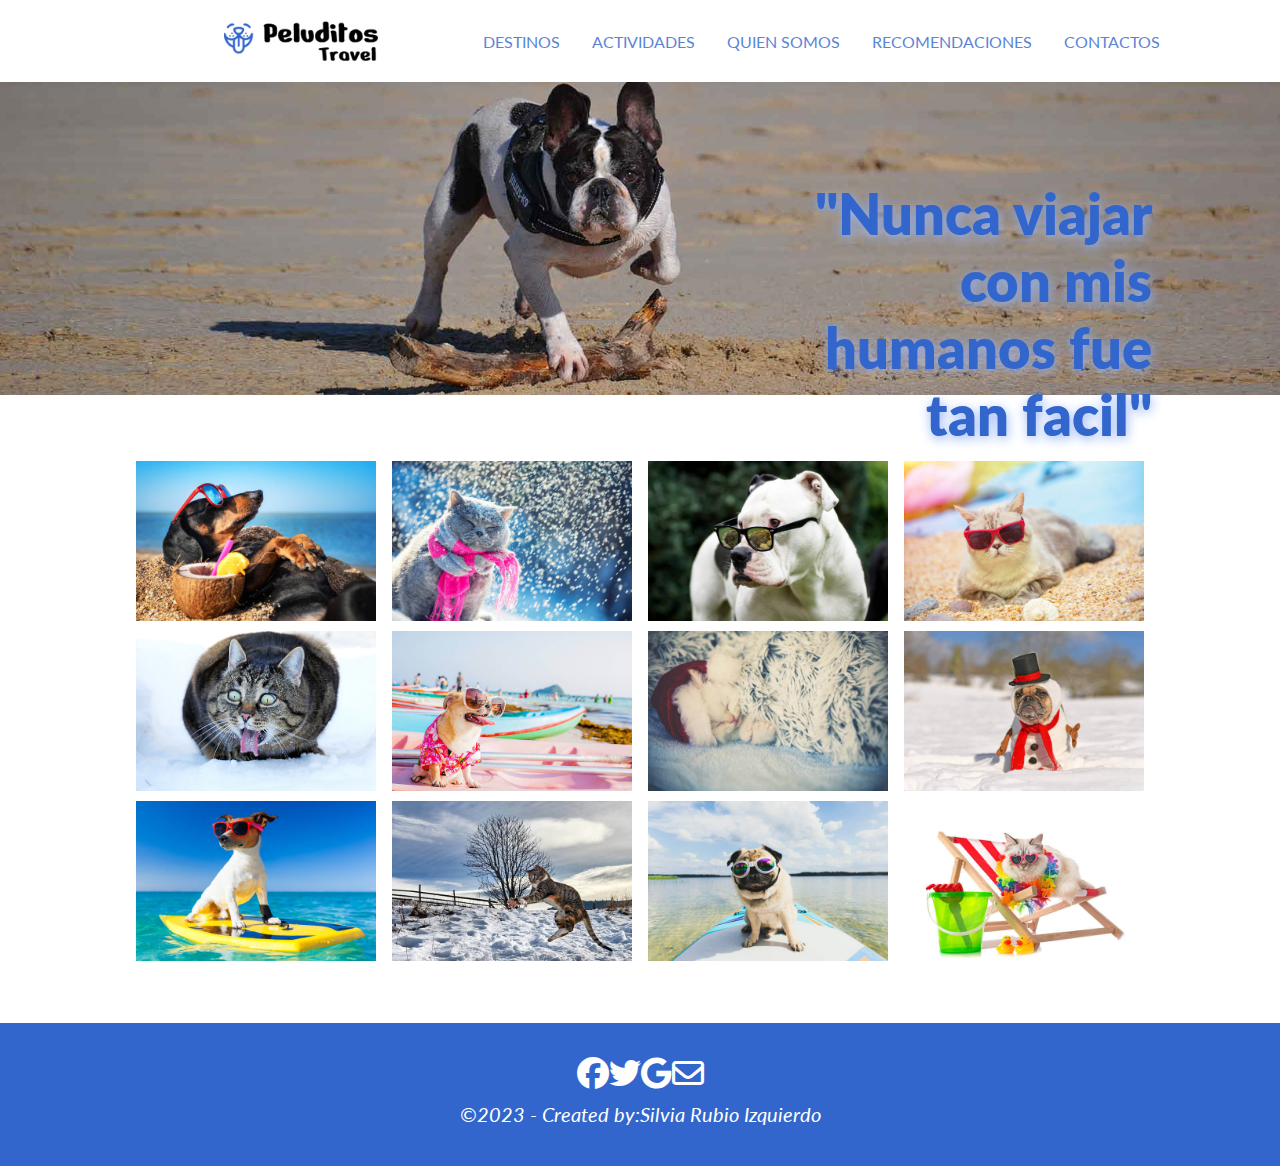
<file: trabajo/index.html>
<!DOCTYPE html>
<html lang="en">
  <head>
    <meta charset="UTF-8" />
    <meta http-equiv="X-UA-Compatible" content="IE=edge" />
    <meta name="viewport" content="width=device-width, initial-scale=1.0" />
    <link rel="stylesheet" href="css/style.css" />
    <title>Peluditos travel</title>
    <link rel="preconnect" href="https://fonts.googleapis.com" />
    <link rel="preconnect" href="https://fonts.gstatic.com" crossorigin />
    <link
      href="https://fonts.googleapis.com/css2?family=Lato&display=swap"
      rel="stylesheet"
    />
  </head>
  <body>
    <!--Inicio del Header-->
    <!--El Header esta creado atraves de una lista con un menu que deriva a cada pagina enlazada,
       tambien esta adaptado a responsive, con un input, un label y un div button,
       despues meto el logo de la pagina con una etiqueta de img -->
    <section class="header__nav">
      <div>
        <a href="index.html">
          <img
            class="logo__img"
            src="assets/Logo/logo-peluditos.png "
            alt="logo"
        /></a>
      </div>
      <input id="menu__toggle" type="checkbox" />
      <label class="menu__button__container" for="menu__toggle">
        <div class="menu__button"></div>
      </label>
      <ul class="menu menu__nav">
        <li class="menu__li"><a href="destinos.html">Destinos</a></li>
        <li class="menu__li"><a href="actividades.html">Actividades</a></li>
        <li class="menu__li"><a href="quiensomos.html">Quien somos</a></li>
        <li class="menu__li">
          <a href="recomendaciones.html">Recomendaciones</a>
        </li>
        <li class="menu__li"><a href="contactos.html">Contactos</a></li>
      </ul>
    </section>
    <!--final del header-->


    <!--Inicio del main-->
    <!--En el main creo el contenido de la pagina principal con el primer div enlazo una foto principal metida en una etiqueta img,
       con un titulo creado en un h1 y finalizo con otro div contenedor de varias fotografias referidas al contenido de la tematica
        de la pagina, cada imagen deriva a la pagina de destinos con un a href-->
    <main>
      <div class="banner__home">
        <h1 class="title__banner home">
          "Nunca viajar con mis humanos fue tan facil"
        </h1>
        <img
          class="banner__img"
          src="assets/Img home/banner-home.jpg"
          alt="banner"
        />
      </div>
      <div class="main__container">
        <div class="row">
          <div class="column">
            <a href="destinos.html">
              <img class="column__img" src="assets/Img home/galeria1.2.jpg" title="playa" alt="playa" />
              <img class="column__img" src="assets/Img home/galeria2.4.jpg" title="alaska" alt="nieve" />
              <img class="column__img" src="assets/Img home/galeria1.3.jpg" title="playa" alt="playa"
            /></a>
          </div>
          <div class="column">
            <a href="destinos.html">
              <img  class="column__img" src="assets/Img home/galeria2.6.jpg" title="alaska" alt="nieve" />
              <img class="column__img" src="assets/Img home/galeria1.4.jpg" title="playa" alt="playa" />
              <img class="column__img" src="assets/Img home/galeria2.7.jpg" title="alaska" alt="nieve"
            /></a>
          </div>
          <div class="column">
            <a href="destinos.html">
              <img class="column__img" src="assets/Img home/galeria1.8.jpg"title="playa" alt="playa" />
              <img  class="column__img" src="assets/Img home/galeria2.8.jpg" title="alaska" alt="nieve" />
              <img class="column__img"  src="assets/Img home/galeria1.9.jpg" title="playa" alt="playa"
            /></a>
          </div>
          <div class="column">
            <a href="destinos.html">
              <img class="column__img" src="assets/Img home/galeria2.2.jpg" title="playa" alt="playa" />
              <img  class="column__img" src="assets/Img home/galeria1.6.jpg"title="alaska" alt="nieve" />
              <img class="column__img" src="assets/Img home/galeria2.1.jpg" title="playa" alt="playa"
            /></a>
          </div>
        </div>
      </div>
    </main>
    <!--Final del main-->


    <!--Inicio del footer-->
    <!-- Es la finalizacion de la pagina donde meto varias redes sociales que enlazo de una pagina con un a href,que no derivan a ningun sitio
     pero si cambia el estilo  y meto un id con un pequeño parrafo de que la pagina a sido creada por mi-->
    <footer>
      <div class="footer__wrapper">
        <link rel="stylesheet" href="https://cdnjs.cloudflare.com/ajax/libs/font-awesome/6.4.0/css/all.min.css"/>
        <div class="container__footer">
          <a href="#0" ><i id="social-fb" class="fa-brands fa-facebook fa-2xl"></i ></a>
          <a href="#0" ><i id="social-tw" class="fa-brands fa-twitter fa-2xl"></i ></a>
          <a href="#0" ><i id="social-gp" class="fa-brands fa-google fa-2xl"></i ></a>
          <a href="mailto:#" ><i id="social-em" class="fa-sharp fa-regular fa-envelope fa-2xl" ></i></a>
        </div>
        <p id="footer__copy">&copy;2023 - Created by:Silvia Rubio Izquierdo</p>
      </div>
    </footer>
    <!--final del footer-->
  </body>
</html>
</file>
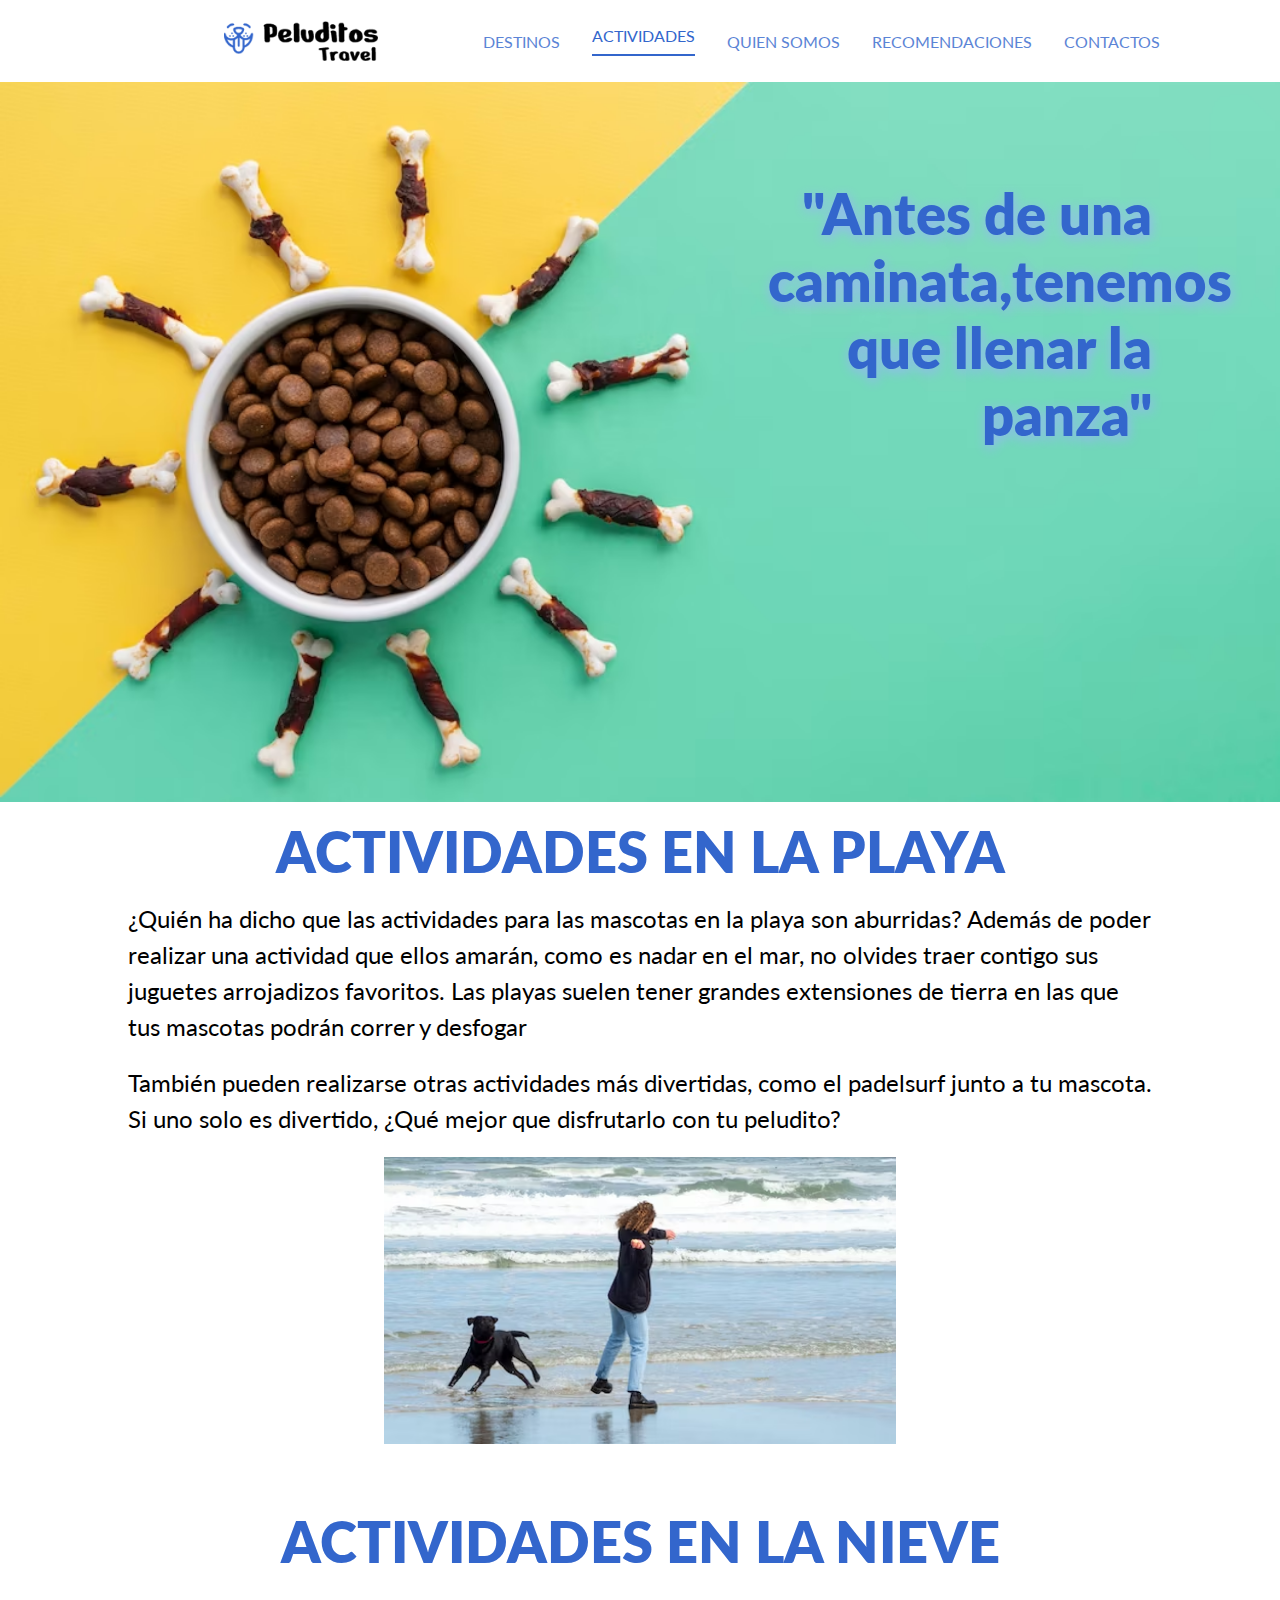
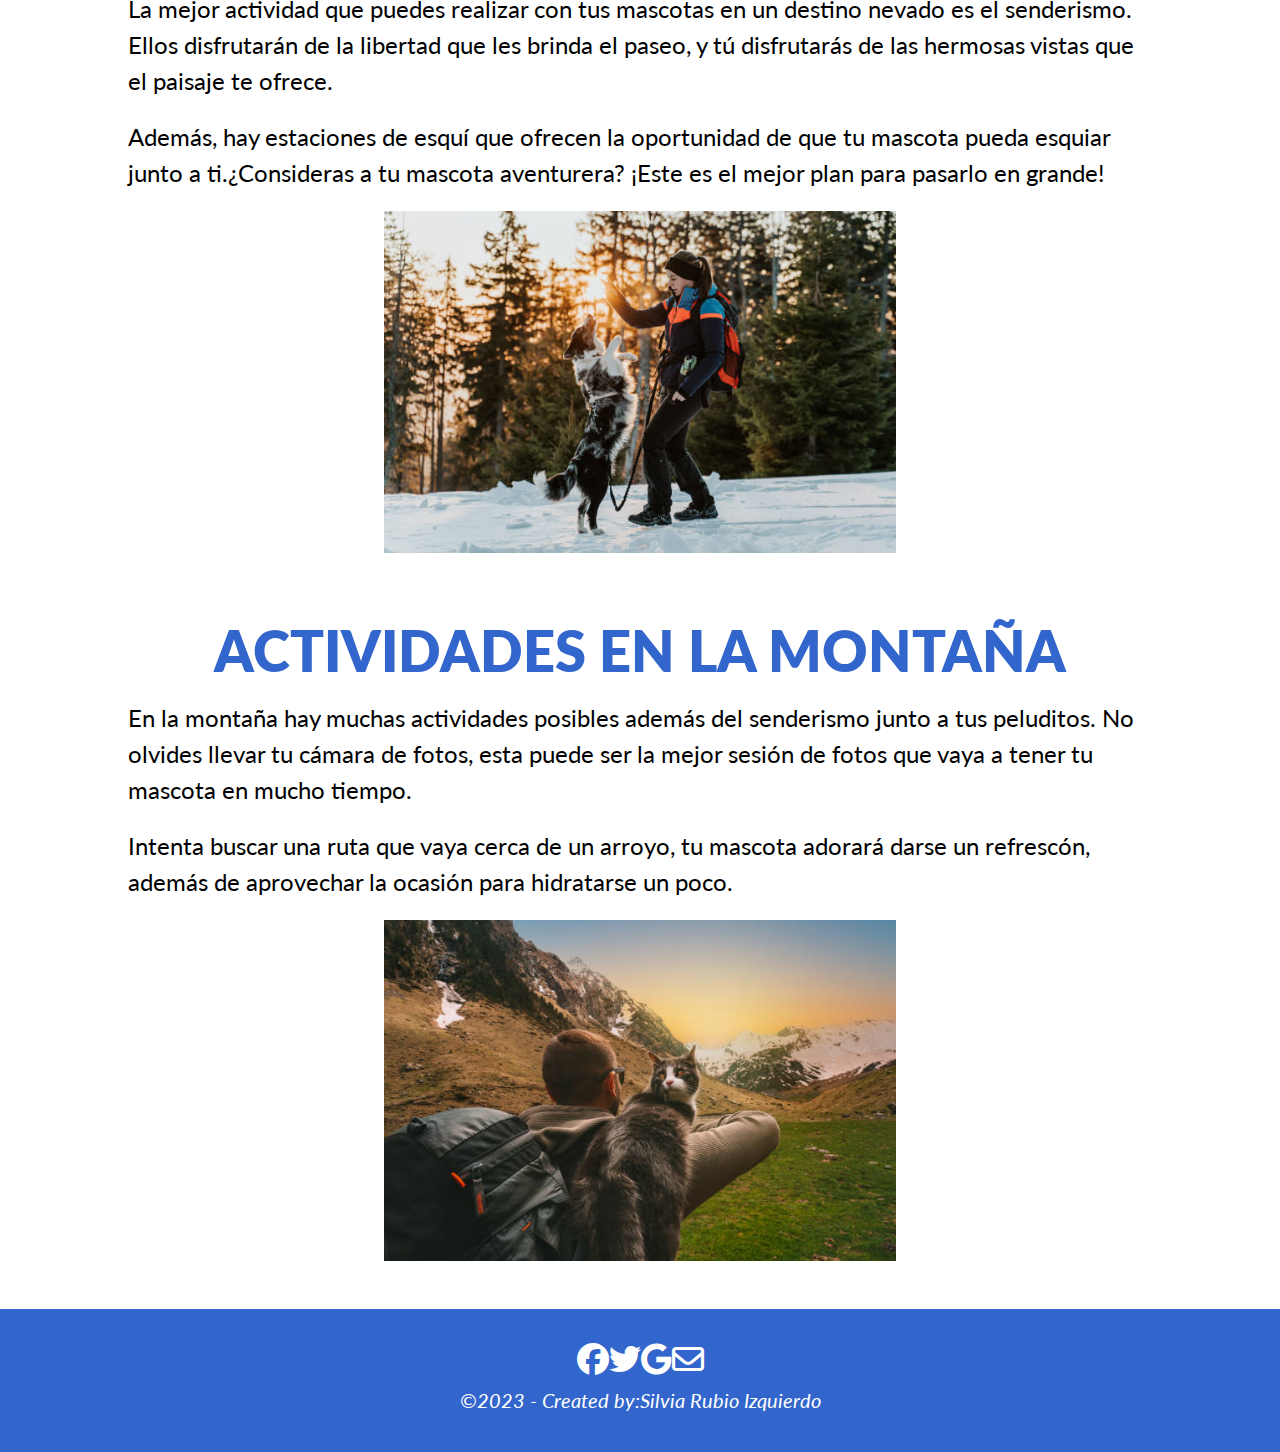
<file: trabajo/actividades.html>
<!DOCTYPE html>
<html lang="en">
  <head>
    <meta charset="UTF-8" />
    <meta http-equiv="X-UA-Compatible" content="IE=edge" />
    <meta name="viewport" content="width=device-width, initial-scale=1.0" />
    <link rel="stylesheet" href="css/style.css" />
    <title>Peluditos travel</title>
    <link rel="preconnect" href="https://fonts.googleapis.com" />
    <link rel="preconnect" href="https://fonts.gstatic.com" crossorigin />
    <link
      href="https://fonts.googleapis.com/css2?family=Lato&display=swap"
      rel="stylesheet"
    />
  </head>
  <body>

    <!--Inicio del Header-->
    <!--El Header esta creado atraves de una lista con un menu que deriva a cada pagina enlazada,
       tambien esta adaptado a responsive, con un input, un label y un div button,
       despues meto el logo de la pagina con una etiqueta de img -->
       <section class="header__nav">
        <div>
          <a href="index.html">
          <img class="logo__img" src="assets/Logo/logo-peluditos.png " alt="logo"/></a>
        </div>
        <input id="menu__toggle" type="checkbox" />
        <label class='menu__button__container' for="menu__toggle">
        <div class='menu__button'></div>
      </label>
        <ul class="menu menu__nav">
          <li class="menu__li"><a href="destinos.html">Destinos</a></li>
          <li class="menu__li active"><a href="actividades.html">Actividades</a></li>
          <li class="menu__li"><a href="quiensomos.html">Quien somos</a></li>
          <li class="menu__li"><a href="recomendaciones.html">Recomendaciones</a></li>
          <li class="menu__li"><a href="contactos.html">Contactos</a></li>
        </ul>
      </section>
    <!--final del header-->


    <!--Inicio del Main-->
    <!--el main esta formado por una img principal, que lleva un titulo metido en un h1 ,
    tres div container que a su vez tiene varios titulos en clase h2 que diferencian cada actividad,
    varios contenedores p con explicaciones de las mismas y una foto por cada contenedor como ejemplo 
    de las mismas-->
    <main>
      <div class="banner__actividades">
        <h1 class="title__banner actividades">"Antes de una caminata,tenemos que llenar la panza"</h1>
        <img src="assets/Img Actividades/act.avif" alt="familia">
      </div>
      <div class="main__container__actividades">
        <h2 class="container__h2">Actividades en la playa</h2>
        <p class="container__content">¿Quién ha dicho que las actividades para las mascotas en la playa son aburridas?
         Además de poder realizar una actividad que ellos amarán, como es nadar en el mar,
           no olvides traer contigo sus juguetes arrojadizos favoritos. Las playas suelen tener grandes extensiones de tierra
           en las que tus mascotas podrán correr y desfogar</p>
        <p class="container__content">También pueden realizarse otras actividades más divertidas, como el padelsurf junto a tu mascota.
           Si uno solo es divertido, ¿Qué mejor que disfrutarlo con tu peludito?</p>
        <img class="container__img" src="assets/Img Actividades/paya2.avif" alt="1.4">
      </div>
      <div class="main__container__actividades">
        <h2 class="container__h2">Actividades en la nieve</h2>
        <p class="container__content">La mejor actividad que puedes realizar con tus mascotas en un destino
          nevado es el senderismo. Ellos disfrutarán de la libertad que les brinda el paseo,
          y tú disfrutarás de las hermosas vistas que el paisaje te ofrece.</p>
        <p class="container__content">Además, hay estaciones de esquí que ofrecen la oportunidad de que tu 
          mascota pueda esquiar junto a ti.¿Consideras a tu mascota aventurera? ¡Este es el mejor plan para pasarlo en grande!</p> 
       </p>
        <img class="container__img" src="assets/Img Actividades/nieve2.jpg" alt="1.4">
      </div>
      <div class="main__container__actividades">
        <h2 class="container__h2">Actividades en la montaña</h2>
        <p class="container__content">En la montaña hay muchas actividades posibles además del senderismo junto a tus peluditos. 
          No olvides llevar tu cámara de fotos, esta puede ser la mejor sesión de fotos que vaya a tener tu mascota en mucho tiempo.</p>
        <p class="container__content">Intenta buscar una ruta que vaya cerca de un arroyo, tu mascota adorará darse un refrescón, 
          además de aprovechar la ocasión para hidratarse un poco.</p> 
        <img class="container__img" src="assets/Img Actividades/montaña2.2.jpg" alt="1.4">
      </div>
    </main>
    <!--final del main-->


    <!--Inicio del footer-->
    <!-- Es la finalizacion de la pagina donde meto varias redes sociales que enlazo de una pagina con un a href,que no derivan a ningun sitio
     pero si cambia el estilo  y meto un id con un pequeño parrafo de que la pagina a sido creada por mi-->
    <footer>
      <div class="footer__wrapper">
        <link rel="stylesheet"  href="https://cdnjs.cloudflare.com/ajax/libs/font-awesome/6.4.0/css/all.min.css">
        <div class="container__footer">
          <a href="#0"><i id="social-fb" class="fa-brands fa-facebook  fa-2xl"></i></a>
          <a href="#0"><i id="social-tw" class="fa-brands fa-twitter  fa-2xl"></i></a>
          <a href="#0" ><i id="social-gp" class="fa-brands fa-google fa-2xl"></i></a>
          <a href="mailto:#"><i id="social-em" class="fa-sharp fa-regular fa-envelope fa-2xl "></i></a>
        </div>
        <p id="footer__copy">&copy;2023 - Created by:Silvia Rubio Izquierdo</p>
      </div>
    </footer>
    <!--Final del footer-->
  </body>
</html>
</file>
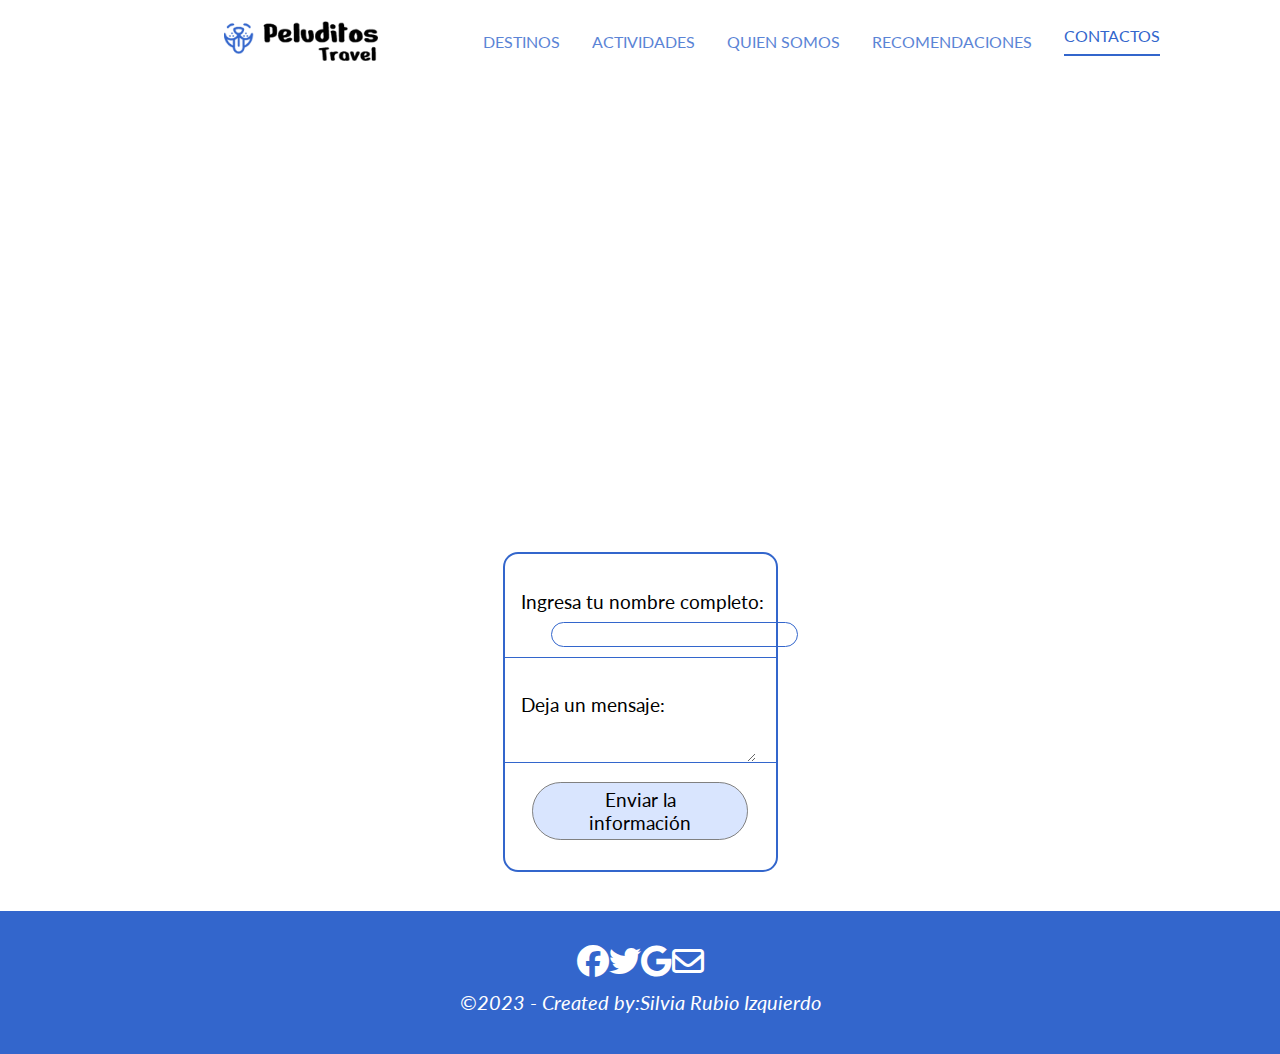
<file: trabajo/contactos.html>
<!DOCTYPE html>
<html lang="en">
  <head>
    <meta charset="UTF-8" />
    <meta http-equiv="X-UA-Compatible" content="IE=edge" />
    <meta name="viewport" content="width=device-width, initial-scale=1.0" />
    <link rel="stylesheet" href="css/style.css" />
    <title>Peluditos travel</title>
    <script src="js/index.js" defer></script>
    <link rel="preconnect" href="https://fonts.googleapis.com" />
    <link rel="preconnect" href="https://fonts.gstatic.com" crossorigin />
    <link
      href="https://fonts.googleapis.com/css2?family=Lato&display=swap"
      rel="stylesheet"
    />
  </head>
  <!--Inicio del Header-->
    <!--El Header esta creado atraves de una lista con un menu que deriva a cada pagina enlazada,
       tambien esta adaptado a responsive, con un input, un label y un div button,
       despues meto el logo de la pagina con una etiqueta de img -->
       <section class="header__nav">
        <div>
          <a href="index.html">
          <img class="logo__img" src="assets/Logo/logo-peluditos.png " alt="logo"/></a>
        </div>
        <input id="menu__toggle" type="checkbox" />
        <label class='menu__button__container' for="menu__toggle">
        <div class='menu__button'></div>
      </label>
        <ul class="menu menu__nav">
          <li class="menu__li"><a href="destinos.html">Destinos</a></li>
          <li class="menu__li"><a href="actividades.html">Actividades</a></li>
          <li class="menu__li"><a href="quiensomos.html">Quien somos</a></li>
          <li class="menu__li"><a href="recomendaciones.html">Recomendaciones</a></li>
          <li class="menu__li active"><a href="contactos.html">Contactos</a></li>
        </ul>
      </section>
    <!--final del header-->


    <!--inicio del main-->
    <!--utilizo un iframe para meter un mapa,
       hago un formulario sencillo con dos clases p y un button que no deriva a ningun sitio,
        al darle a enviar sale un pequeño texto que te dice que a sido enviado-->
    <main>
      <div class="main__container">
        <iframe src="https://www.google.com/maps/embed?pb=!1m18!1m12!1m3!1d3036.9713239808757!2d-3.7081374240921696!3d40.43163387143725!2m3!1f0!2f0!3f0!3m2!1i1024!2i768!4f13.1!3m3!1m2!1s0xd4228600d4e3217%3A0xd55d707e5c7b0c93!2sCEI%3A%20ESCUELA%20DE%20DISE%C3%91O%20Y%20MARKETING%20-%20Cursos%20y%20m%C3%A1steres%20de%20dise%C3%B1o%20gr%C3%A1fico%2C%20interiores%2C%20web%2C%20videojuegos%20y%20marketing%20digital.!5e0!3m2!1ses!2ses!4v1682156360275!5m2!1ses!2ses"allowfullscreen="" loading="lazy" referrerpolicy="no-referrer-when-downgrade"></iframe>
      </div>
      <div class="main__container">
        <form class="form">
          <p class="form__p">Ingresa tu nombre completo:<input type="text" name="nombrecompleto" /></p>
          <p class="form__p">Deja un mensaje:<textarea name="mensaje"></textarea></p>
          <button class="form__button" onclick="enviarformulario()">Enviar la información</button>
        </form>
      </div>
    </main>
    <!--final del main-->


    <!--Inicio del footer-->
    <!-- Es la finalizacion de la pagina donde meto varias redes sociales que enlazo de una pagina con un a href,que no derivan a ningun sitio
     pero si cambia el estilo  y meto un id con un pequeño parrafo de que la pagina a sido creada por mi-->
    <footer>
      <div class="footer__wrapper">
        <link rel="stylesheet" href="https://cdnjs.cloudflare.com/ajax/libs/font-awesome/6.4.0/css/all.min.css"/>
        <div class="container__footer">
          <a href="#0" ><i id="social-fb" class="fa-brands fa-facebook fa-2xl"></i></a>
          <a href="#0" ><i id="social-tw" class="fa-brands fa-twitter fa-2xl"></i></a>
          <a href="#0"><i id="social-gp" class="fa-brands fa-google fa-2xl"></i></a>
          <a href="mailto:#"><i id="social-em" class="fa-sharp fa-regular fa-envelope fa-2xl"></i></a>
        </div>
        <p id="footer__copy">&copy;2023 - Created by:Silvia Rubio Izquierdo</p>
      </div>
    </footer>
    <!--Final del footer-->
  </body>
</html>
</file>
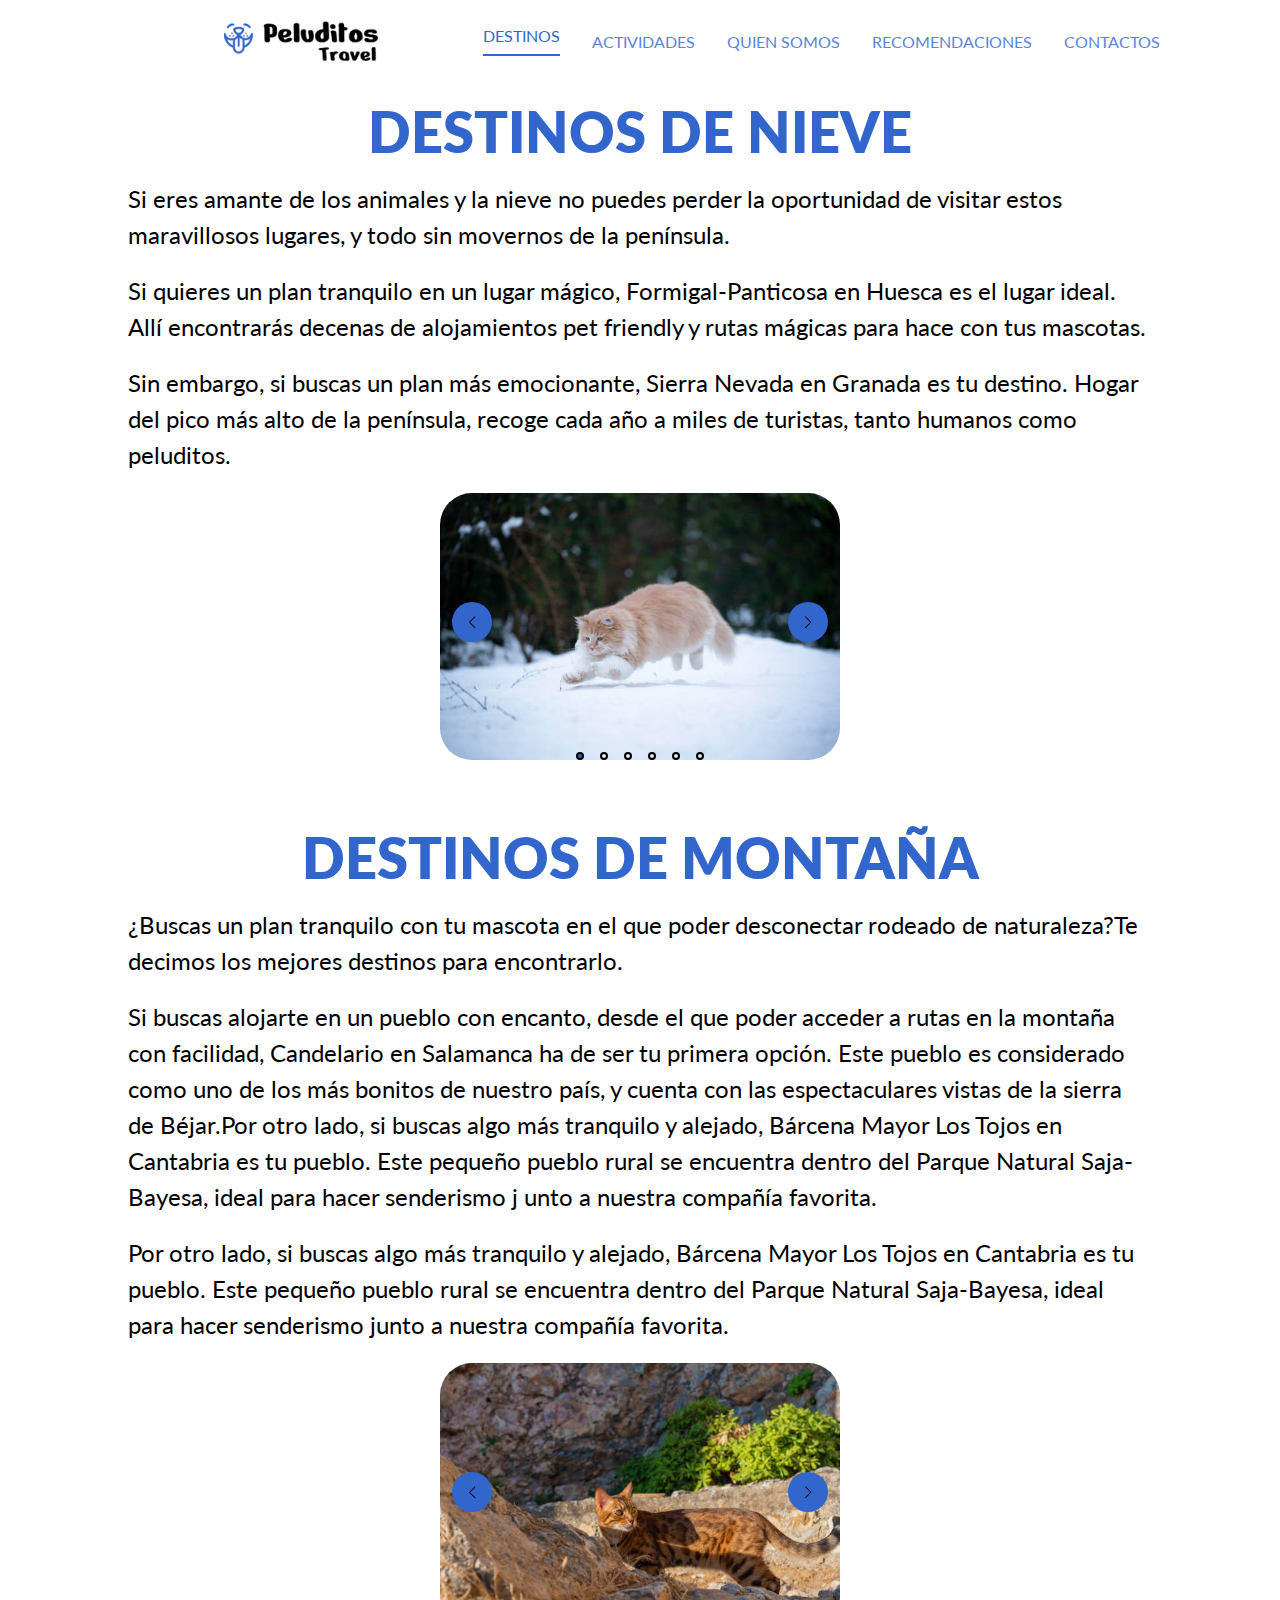
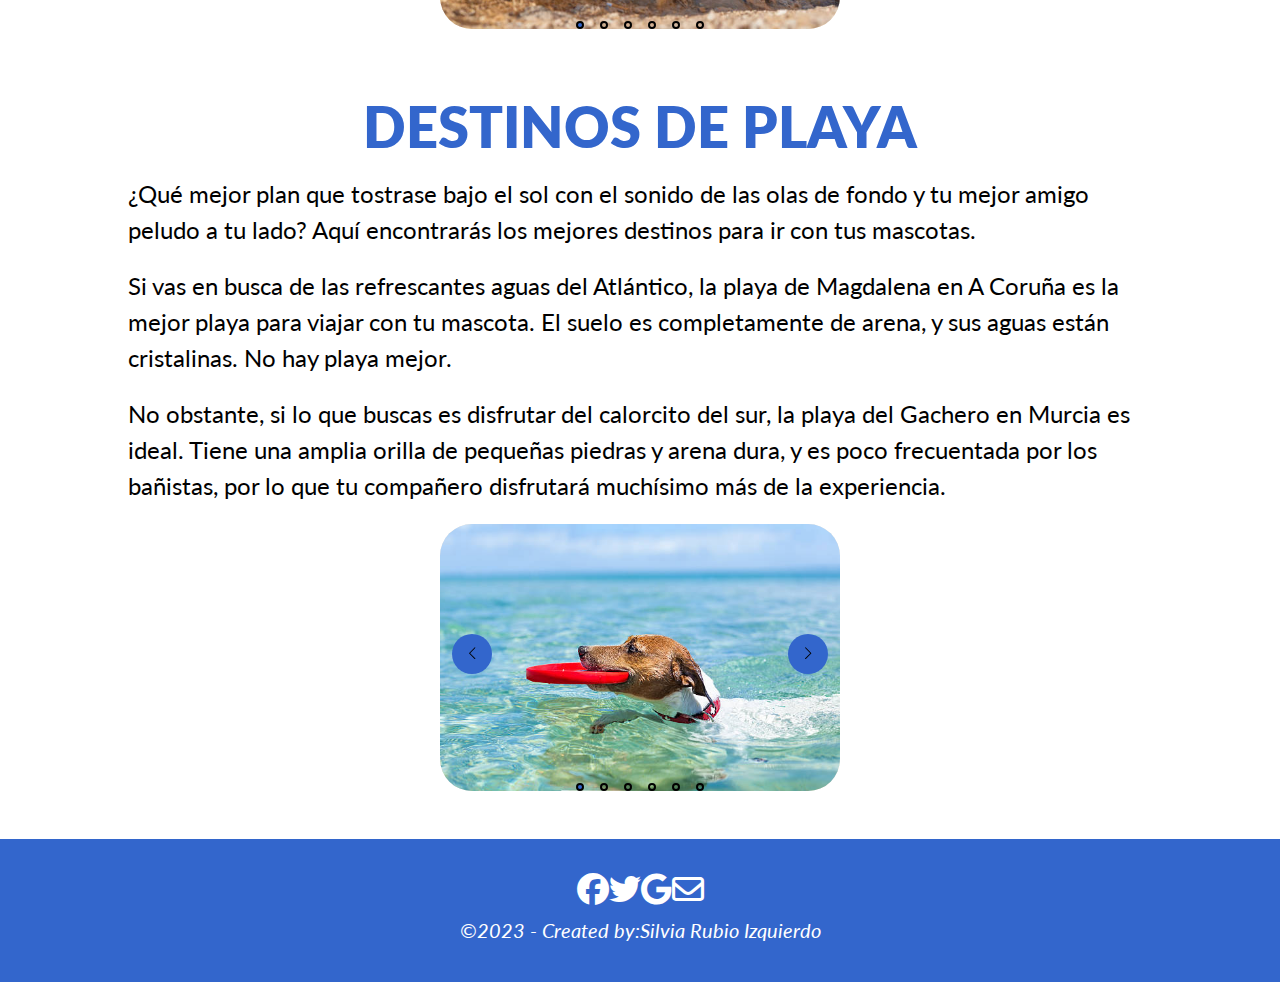
<file: trabajo/destinos.html>
<!DOCTYPE html>
<html lang="en">
  <head>
    <meta charset="UTF-8" />
    <meta http-equiv="X-UA-Compatible" content="IE=edge" />
    <meta name="viewport" content="width=device-width, initial-scale=1.0" />
    <link rel="stylesheet" href="css/style.css" />
    <title>Peluditos travel</title>
    <script src="js/index.js" defer></script>
    <link rel="preconnect" href="https://fonts.googleapis.com" />
    <link rel="preconnect" href="https://fonts.gstatic.com" crossorigin />
    <link
      href="https://fonts.googleapis.com/css2?family=Lato&display=swap"
      rel="stylesheet"
    />
  </head>
  <body>
    <!--Inicio del Header-->
    <!--El Header esta creado atraves de una lista con un menu que deriva a cada pagina enlazada,
       tambien esta adaptado a responsive, con un input, un label y un div button,
       despues meto el logo de la pagina con una etiqueta de img -->
    <section class="header__nav">
      <div>
        <a href="index.html">
          <img
            class="logo__img"
            src="assets/Logo/logo-peluditos.png "
            alt="logo"
        /></a>
      </div>
      <input id="menu__toggle" type="checkbox" />
      <label class="menu__button__container" for="menu__toggle">
        <div class="menu__button"></div>
      </label>
      <ul class="menu menu__nav">
        <li class="menu__li active"><a href="destinos.html">Destinos</a></li>
        <li class="menu__li"><a href="actividades.html">Actividades</a></li>
        <li class="menu__li"><a href="quiensomos.html">Quien somos</a></li>
        <li class="menu__li">
          <a href="recomendaciones.html">Recomendaciones</a>
        </li>
        <li class="menu__li"><a href="contactos.html">Contactos</a></li>
      </ul>
    </section>
    <!--final del header-->


    <!--Inicio del main-->
     <!--el main esta formado por una img principal, que lleva un titulo metido en un h1 ,
     tres div container que a su vez tiene varios titulos en clase h2 que diferencian cada destino,
     varios contenedores p con explicaciones de los mismos.
     tres div contenedores slider, con sus respectivos botones metidos en svg y 6 puntos creados con una lista-->
    <main>
      <div class="main__container__destinos">
        <h2 class="container__h2">Destinos de nieve</h2>
        <p class="container__content">
          Si eres amante de los animales y la nieve no puedes perder la
          oportunidad de visitar estos maravillosos lugares, y todo sin movernos
          de la península. 
        </p>
        <p class="container__content">Si quieres un plan tranquilo en un lugar mágico,
          Formigal-Panticosa en Huesca es el lugar ideal. Allí encontrarás
          decenas de alojamientos pet friendly y rutas mágicas para hace con tus
          mascotas.</p>
        <p class="container__content">Sin embargo, si buscas un plan más emocionante, Sierra
          Nevada en Granada es tu destino. Hogar del pico más alto de la
          península, recoge cada año a miles de turistas, tanto humanos como
          peluditos.</p>
      </div>
      <div class="slider__destinos nieve">
        <div class="slider__container">
          <img src="assets/Img Destinos/nieve (1).jpg" alt="imagen1" class="slider__img isActive" />
          <img src="assets/Img Destinos/nieve (4).jpg" alt="imagen2" class="slider__img" />
          <img src="assets/Img Destinos/nieve (3).jpg"alt="imagen3" class="slider__img" />
          <img  src="assets/Img Destinos/nieve (4).jpg"alt="imagen3"class="slider__img"/>
          <img src="assets/Img Destinos/nieve (5).jpg" alt="imagen3"class="slider__img" />
          <img src="assets/Img Destinos/nieve (6).jpg" alt="imagen3" class="slider__img"/>
        </div>

        <button class="slider__button prev">
          <svg class="slider__svg" xmlns="http://www.w3.org/2000/svg" fill="currentColor" viewBox="0 0 16 16" >
            <path fill-rule="evenodd" d="M11.354 1.646a.5.5 0 0 1 0 .708L5.707 8l5.647 5.646a.5.5 0 0 1-.708.708l-6-6a.5.5 0 0 1 0-.708l6-6a.5.5 0 0 1 .708 0z" />
          </svg>
        </button>
        <button class="slider__button next">
          <svg class="slider__svg" xmlns="http://www.w3.org/2000/svg" fill="currentColor" viewBox="0 0 16 16" >
            <path fill-rule="evenodd"  d="M4.646 1.646a.5.5 0 0 1 .708 0l6 6a.5.5 0 0 1 0 .708l-6 6a.5.5 0 0 1-.708-.708L10.293 8 4.646 2.354a.5.5 0 0 1 0-.708z" />
          </svg>
        </button>

        <ul class="slider__ul">
          <li class="slider__li">
            <button class="slider__punto isActive"></button>
          </li>
          <li class="slider__li"><button class="slider__punto"></button></li>
          <li class="slider__li"><button class="slider__punto"></button></li>
          <li class="slider__li"><button class="slider__punto"></button></li>
          <li class="slider__li"><button class="slider__punto"></button></li>
          <li class="slider__li"><button class="slider__punto"></button></li>
        </ul>
      </div>

      <div class="main__container__destinos">
        <h2 class="container__h2">Destinos de montaña</h2>
        <p class="container__content">¿Buscas un plan tranquilo con tu mascota en el que poder
           desconectar rodeado de naturaleza?Te decimos los mejores destinos para encontrarlo. 
        </p>
        <p class="container__content"> Si buscas alojarte en un pueblo con encanto,
           desde el que poder acceder a rutas en la montaña con facilidad,
          Candelario en Salamanca ha de ser tu primera opción. Este pueblo es considerado como uno de los más bonitos 
          de nuestro país, y cuenta con las espectaculares vistas de la sierra de Béjar.Por otro lado,
          si buscas algo más tranquilo y alejado, Bárcena Mayor Los Tojos en Cantabria es tu pueblo.
          Este pequeño pueblo rural se encuentra dentro del Parque Natural Saja-Bayesa, ideal para hacer senderismo j
          unto a nuestra compañía favorita.
          </p>
        <p class="container__content">Por otro lado, si buscas algo más tranquilo y alejado, Bárcena Mayor Los Tojos en Cantabria 
          es tu pueblo. Este pequeño pueblo rural se encuentra dentro del Parque Natural Saja-Bayesa, ideal para hacer senderismo 
          junto a nuestra compañía favorita.</p>
        
      </div>
      <div class="slider__destinos montana">
        <div class="slider__container">
          <img src="assets/Img Destinos/montaña.jpg" alt="imagen1" class="slider__img isActive" />
          <img src="assets/Img Destinos/montaña2.jpg" alt="imagen2" class="slider__img"/>
          <img src="assets/Img Destinos/montaña1.jpg"alt="imagen3" class="slider__img"/>
          <img src="assets/Img Destinos/montaña6.jpg" alt="imagen3" class="slider__img" />
          <img src="assets/Img Destinos/montaña3.jpg" alt="imagen3" class="slider__img"/>
          <img src="assets/Img Destinos/montaña4.jpg"alt="imagen3"class="slider__img" />
        </div>

        <button class="slider__button prev">
          <svg class="slider__svg" xmlns="http://www.w3.org/2000/svg" fill="currentColor" viewBox="0 0 16 16" >
            <path fill-rule="evenodd"  d="M11.354 1.646a.5.5 0 0 1 0 .708L5.707 8l5.647 5.646a.5.5 0 0 1-.708.708l-6-6a.5.5 0 0 1 0-.708l6-6a.5.5 0 0 1 .708 0z" />
          </svg>
        </button>
        <button class="slider__button next">
          <svg class="slider__svg" xmlns="http://www.w3.org/2000/svg"fill="currentColor" viewBox="0 0 16 16" >
            <path fill-rule="evenodd" d="M4.646 1.646a.5.5 0 0 1 .708 0l6 6a.5.5 0 0 1 0 .708l-6 6a.5.5 0 0 1-.708-.708L10.293 8 4.646 2.354a.5.5 0 0 1 0-.708z"/>
          </svg>
        </button>

        <ul class="slider__ul">
          <li class="slider__li">
            <button class="slider__punto isActive"></button>
          </li>
          <li class="slider__li"><button class="slider__punto"></button></li>
          <li class="slider__li"><button class="slider__punto"></button></li>
          <li class="slider__li"><button class="slider__punto"></button></li>
          <li class="slider__li"><button class="slider__punto"></button></li>
          <li class="slider__li"><button class="slider__punto"></button></li>
        </ul>
      </div>
      <div class="main__container__destinos">
        <h2 class="container__h2">Destinos de playa</h2>
        <p class="container__content">¿Qué mejor plan que tostrase bajo el sol 
          con el sonido de las olas de fondo y tu mejor amigo peludo a tu lado?
           Aquí encontrarás los mejores destinos para ir con tus mascotas.
        </p>
        <p class="container__content">Si vas en busca de las refrescantes aguas del Atlántico,
           la playa de Magdalena en A Coruña es la mejor playa para viajar con tu mascota. 
           El suelo es completamente de arena, y sus aguas están cristalinas. No hay playa mejor.</p>
        <p class="container__content">No obstante, si lo que buscas es disfrutar del calorcito del sur,
           la playa del Gachero en Murcia es ideal. Tiene una amplia orilla de pequeñas piedras y arena dura, 
           y es poco frecuentada por los bañistas, por lo que tu compañero disfrutará muchísimo más de la experiencia.</p>
      </div>
      <div class="slider__destinos playa">
        <div class="slider__container">
          <img src="assets/Img Destinos/playa3.jpg"alt="imagen1" class="slider__img isActive" />
          <img src="assets/Img Destinos/playa5.jpg" alt="imagen2" class="slider__img"/>
          <img src="assets/Img Destinos/playa.jpg" alt="imagen3" class="slider__img"/>
          <img src="assets/Img Destinos/playa6.jpg" alt="imagen3" class="slider__img" />
          <img src="assets/Img Destinos/playa4.jpg" alt="imagen3" class="slider__img" />
          <img src="assets/Img Destinos/playa2.jpg" alt="imagen3" class="slider__img" />
        </div>

        <button class="slider__button prev">
          <svg class="slider__svg"xmlns="http://www.w3.org/2000/svg" fill="currentColor" viewBox="0 0 16 16">
            <path fill-rule="evenodd"d="M11.354 1.646a.5.5 0 0 1 0 .708L5.707 8l5.647 5.646a.5.5 0 0 1-.708.708l-6-6a.5.5 0 0 1 0-.708l6-6a.5.5 0 0 1 .708 0z"/>
          </svg>
        </button>
        <button class="slider__button next">
          <svg class="slider__svg" xmlns="http://www.w3.org/2000/svg" fill="currentColor" viewBox="0 0 16 16">
            <path fill-rule="evenodd" d="M4.646 1.646a.5.5 0 0 1 .708 0l6 6a.5.5 0 0 1 0 .708l-6 6a.5.5 0 0 1-.708-.708L10.293 8 4.646 2.354a.5.5 0 0 1 0-.708z" />
          </svg>
        </button>

        <ul class="slider__ul">
          <li class="slider__li">
            <button class="slider__punto isActive"></button>
          </li>
          <li class="slider__li"><button class="slider__punto"></button></li>
          <li class="slider__li"><button class="slider__punto"></button></li>
          <li class="slider__li"><button class="slider__punto"></button></li>
          <li class="slider__li"><button class="slider__punto"></button></li>
          <li class="slider__li"><button class="slider__punto"></button></li>
        </ul>
      </div>
    </main>
    <!--Final del Main-->


    <!--Inicio del footer-->
    <!-- Es la finalizacion de la pagina donde meto varias redes sociales que enlazo de una pagina con un a href,que no derivan a ningun sitio
     pero si cambia el estilo  y meto un id con un pequeño parrafo de que la pagina a sido creada por mi-->
    <fotter>
      <div class="footer__wrapper">
        <link
          rel="stylesheet"
          href="https://cdnjs.cloudflare.com/ajax/libs/font-awesome/6.4.0/css/all.min.css"
        />
        <div class="container__footer">
          <a href="#0"><i id="social-fb" class="fa-brands fa-facebook fa-2xl"></i></a>
          <a href="#0"><i id="social-tw" class="fa-brands fa-twitter fa-2xl"></i ></a>
          <a href="#0" ><i id="social-gp" class="fa-brands fa-google fa-2xl"></i></a>
          <a href="mailto:#" ><i id="social-em" class="fa-sharp fa-regular fa-envelope fa-2xl"></i></a>
        </div>
        <p id="footer__copy">&copy;2023 - Created by:Silvia Rubio Izquierdo</p>
      </div>
    </fotter>
    <!--final del footer-->
  </body>
</html>
</file>
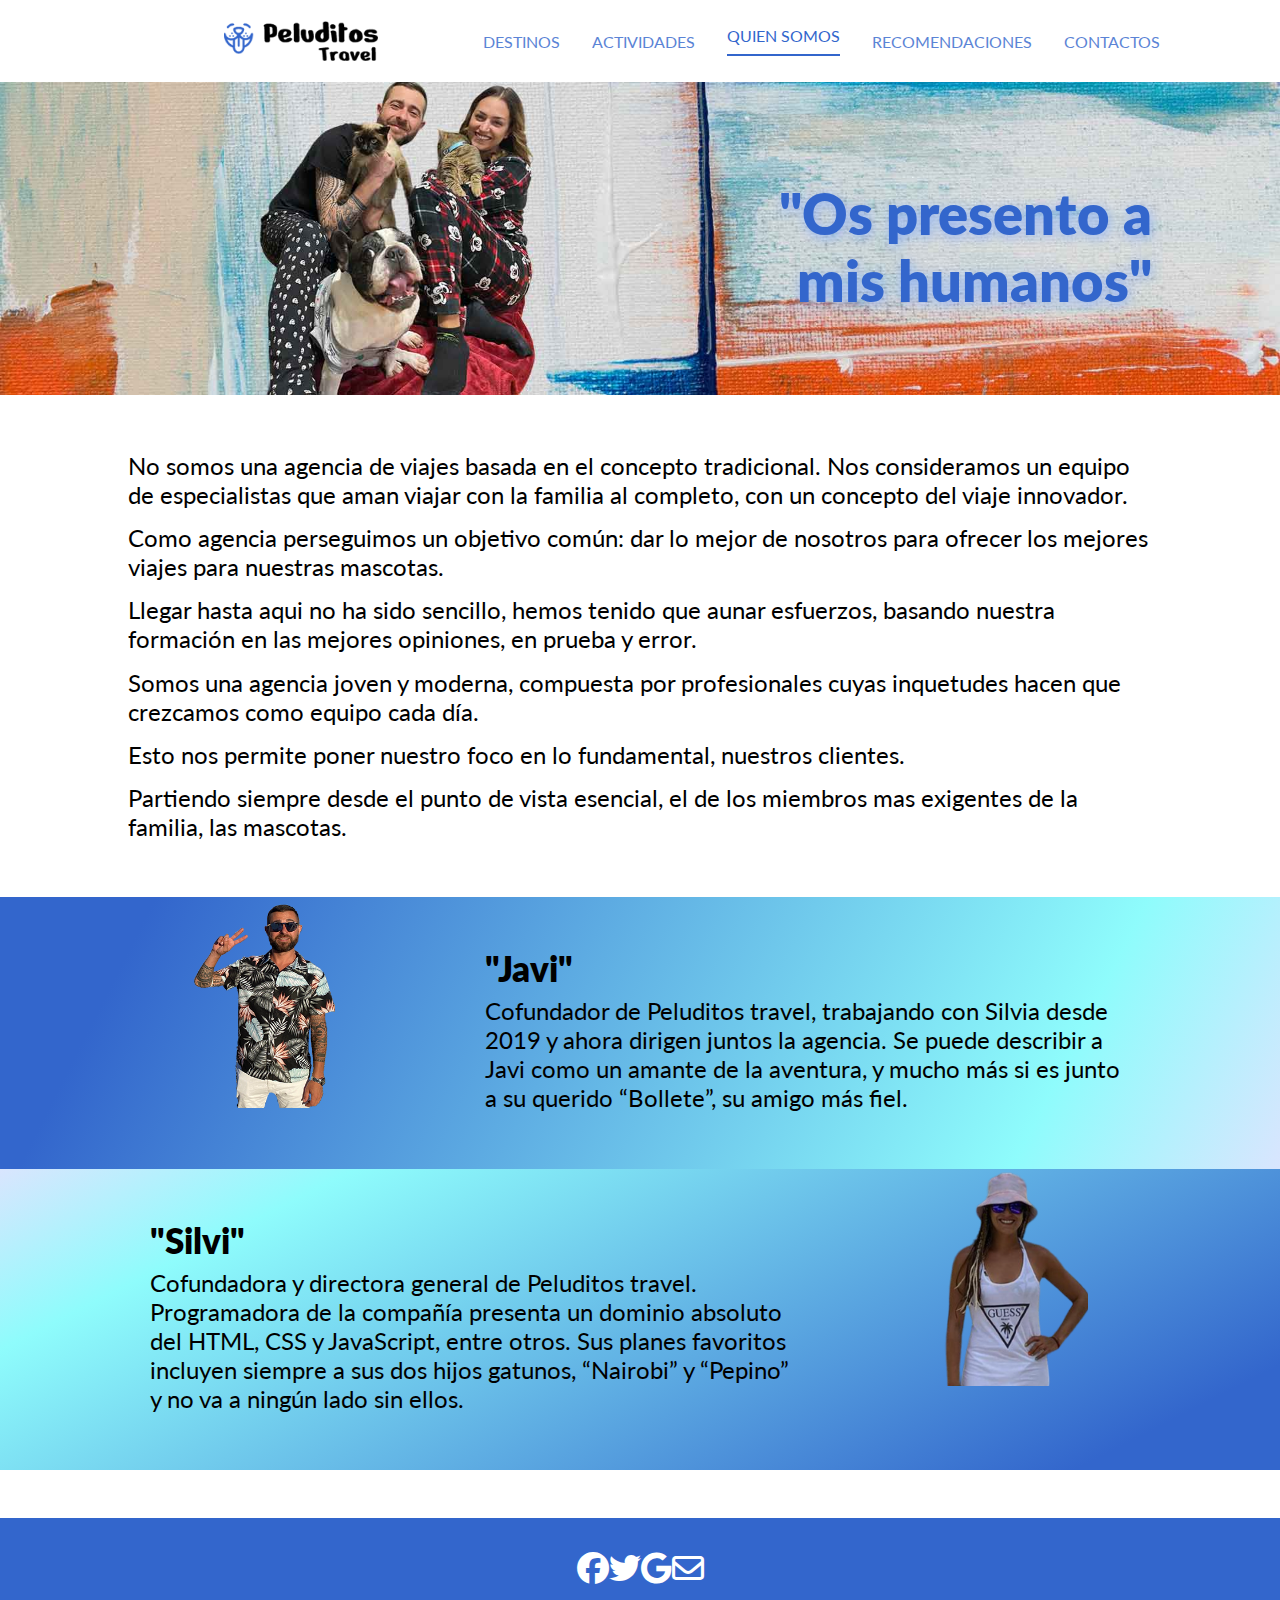
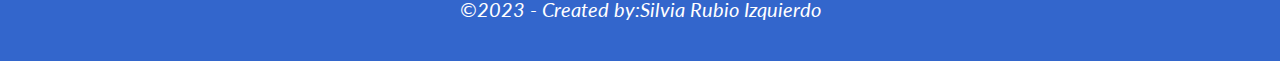
<file: trabajo/quiensomos.html>
<!DOCTYPE html>
<html lang="en">
  <head>
    <meta charset="UTF-8" />
    <meta http-equiv="X-UA-Compatible" content="IE=edge" />
    <meta name="viewport" content="width=device-width, initial-scale=1.0" />
    <link rel="stylesheet" href="css/style.css" />
    <title>Peluditos travel</title>
    <link rel="preconnect" href="https://fonts.googleapis.com" />
    <link rel="preconnect" href="https://fonts.gstatic.com" crossorigin />
    <link
      href="https://fonts.googleapis.com/css2?family=Lato&display=swap"
      rel="stylesheet"
    />
  </head>
  <body>
    <!--Inicio del Header-->
    <!--El Header esta creado atraves de una lista con un menu que deriva a cada pagina enlazada,
       tambien esta adaptado a responsive, con un input, un label y un div button,
       despues meto el logo de la pagina con una etiqueta de img -->
    <section class="header__nav">
      <div>
        <a href="index.html">
          <img
            class="logo__img"
            src="assets/Logo/logo-peluditos.png "
            alt="logo"
        /></a>
      </div>
      <input id="menu__toggle" type="checkbox" />
      <label class="menu__button__container" for="menu__toggle">
        <div class="menu__button"></div>
      </label>
      <ul class="menu menu__nav">
        <li class="menu__li"><a href="destinos.html">Destinos</a></li>
        <li class="menu__li"><a href="actividades.html">Actividades</a></li>
        <li class="menu__li active">
          <a href="quiensomos.html">Quien somos</a>
        </li>
        <li class="menu__li">
          <a href="recomendaciones.html">Recomendaciones</a>
        </li>
        <li class="menu__li"><a href="contactos.html">Contactos</a></li>
      </ul>
    </section>
    <!--final del header-->

    
    <!--Inicio del Main-->
    <!--Formado por una img principal con un titulo metido en un h1,un div con varios contenedores p,
    y dos contenedores finales div, con un titulo cada uno metido en h2 y dos img  -->
    <main>
      <div class="banner__qs">
        <h1 class="title__banner qs">"Os presento a mis humanos"</h1>
        <img src="assets/Img QS/Banner-QS.jpg" alt="familia" />
      </div>
      <div class="main__container__qs">
        <p class="text__qs">
          No somos una agencia de viajes basada en el concepto tradicional. Nos
          consideramos un equipo de especialistas que aman viajar con la familia
          al completo, con un concepto del viaje innovador.
        </p>
        <p class="text__qs">
          Como agencia perseguimos un objetivo común: dar lo mejor de nosotros
          para ofrecer los mejores viajes para nuestras mascotas.
        </p>
        <p class="text__qs">
          Llegar hasta aqui no ha sido sencillo, hemos tenido que aunar
          esfuerzos, basando nuestra formación en las mejores opiniones, en
          prueba y error.
        </p>

        <p class="text__qs">
          Somos una agencia joven y moderna, compuesta por profesionales cuyas
          inquetudes hacen que crezcamos como equipo cada día.
        </p>
        <p class="text__qs">
          Esto nos permite poner nuestro foco en lo fundamental, nuestros
          clientes.
        </p>
        <p class="text__qs">
          Partiendo siempre desde el punto de vista esencial, el de los miembros
          mas exigentes de la familia, las mascotas.
        </p>
      </div>
      <div class="banner__qs__person">
        <div class="banner__qs__person__img">
          <img src="assets/Img QS/javi_2.png" alt="cofundador, Javier" />
        </div>
        <div class="banner__qs__person__text">
          <h2 class="banner__qs__person__title">"Javi"</h2>
          <p class="text__qs">
            Cofundador de Peluditos travel, trabajando con Silvia desde 2019 y ahora dirigen
           juntos la agencia. Se puede describir a Javi como un amante de la aventura, y mucho más si
           es junto a su querido “Bollete”, su amigo más fiel.
          </p>
        </div>
      </div>
      <div class="banner__qs__person__r">
        <div class="banner__qs__person__text">
          <h2 class="banner__qs__person__title">"Silvi"</h2>
          <p class="text__qs">
            Cofundadora y directora general de Peluditos travel. Programadora de la compañía
           presenta un dominio absoluto del HTML, CSS y JavaScript, entre otros. Sus planes favoritos
           incluyen siempre a sus dos hijos gatunos, “Nairobi” y “Pepino” y no va a ningún lado sin ellos.
          </p>
        </div>
        <div class="banner__qs__person__img__r">
          <img src="assets/Img QS/silvia_2.png" alt="Directiva, Silvia" />
        </div>
      </div>
    </main>
    <!--final del main-->


    <!--Inicio del footer-->
    <!-- Es la finalizacion de la pagina donde meto varias redes sociales que enlazo de una pagina con un a href,que no derivan a ningun sitio
     pero si cambia el estilo  y meto un id con un pequeño parrafo de que la pagina a sido creada por mi-->
    <footer>
      <div class="footer__wrapper">
        <link
          rel="stylesheet"
          href="https://cdnjs.cloudflare.com/ajax/libs/font-awesome/6.4.0/css/all.min.css"
        />
        <div class="container__footer">
          <a href="#0"
            ><i id="social-fb" class="fa-brands fa-facebook fa-2xl"></i
          ></a>
          <a href="#0"
            ><i id="social-tw" class="fa-brands fa-twitter fa-2xl"></i
          ></a>
          <a href="#0"
            ><i id="social-gp" class="fa-brands fa-google fa-2xl"></i
          ></a>
          <a href="mailto:#"
            ><i
              id="social-em"
              class="fa-sharp fa-regular fa-envelope fa-2xl"
            ></i
          ></a>
        </div>
        <p id="footer__copy">&copy;2023 - Created by:Silvia Rubio Izquierdo</p>
      </div>
    </footer>
    <!--final del footer-->
  </body>
</html>
</file>
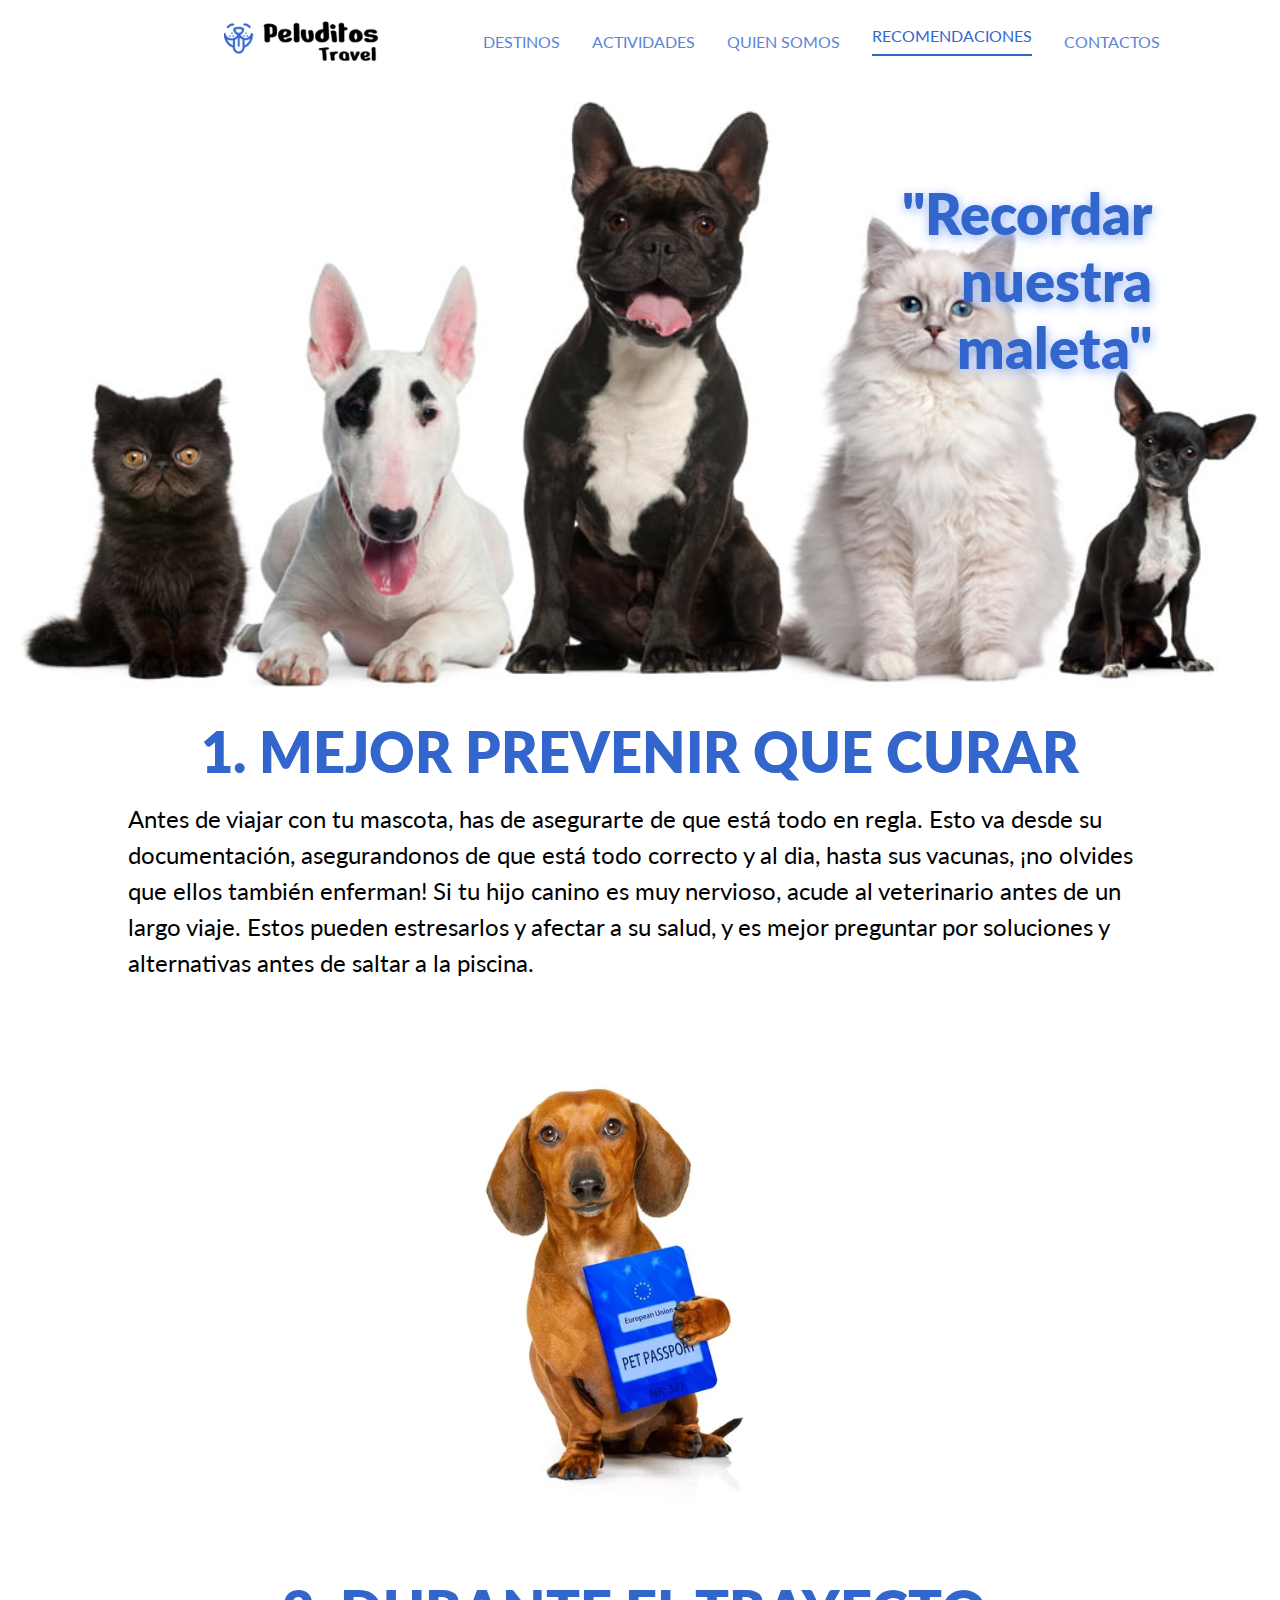
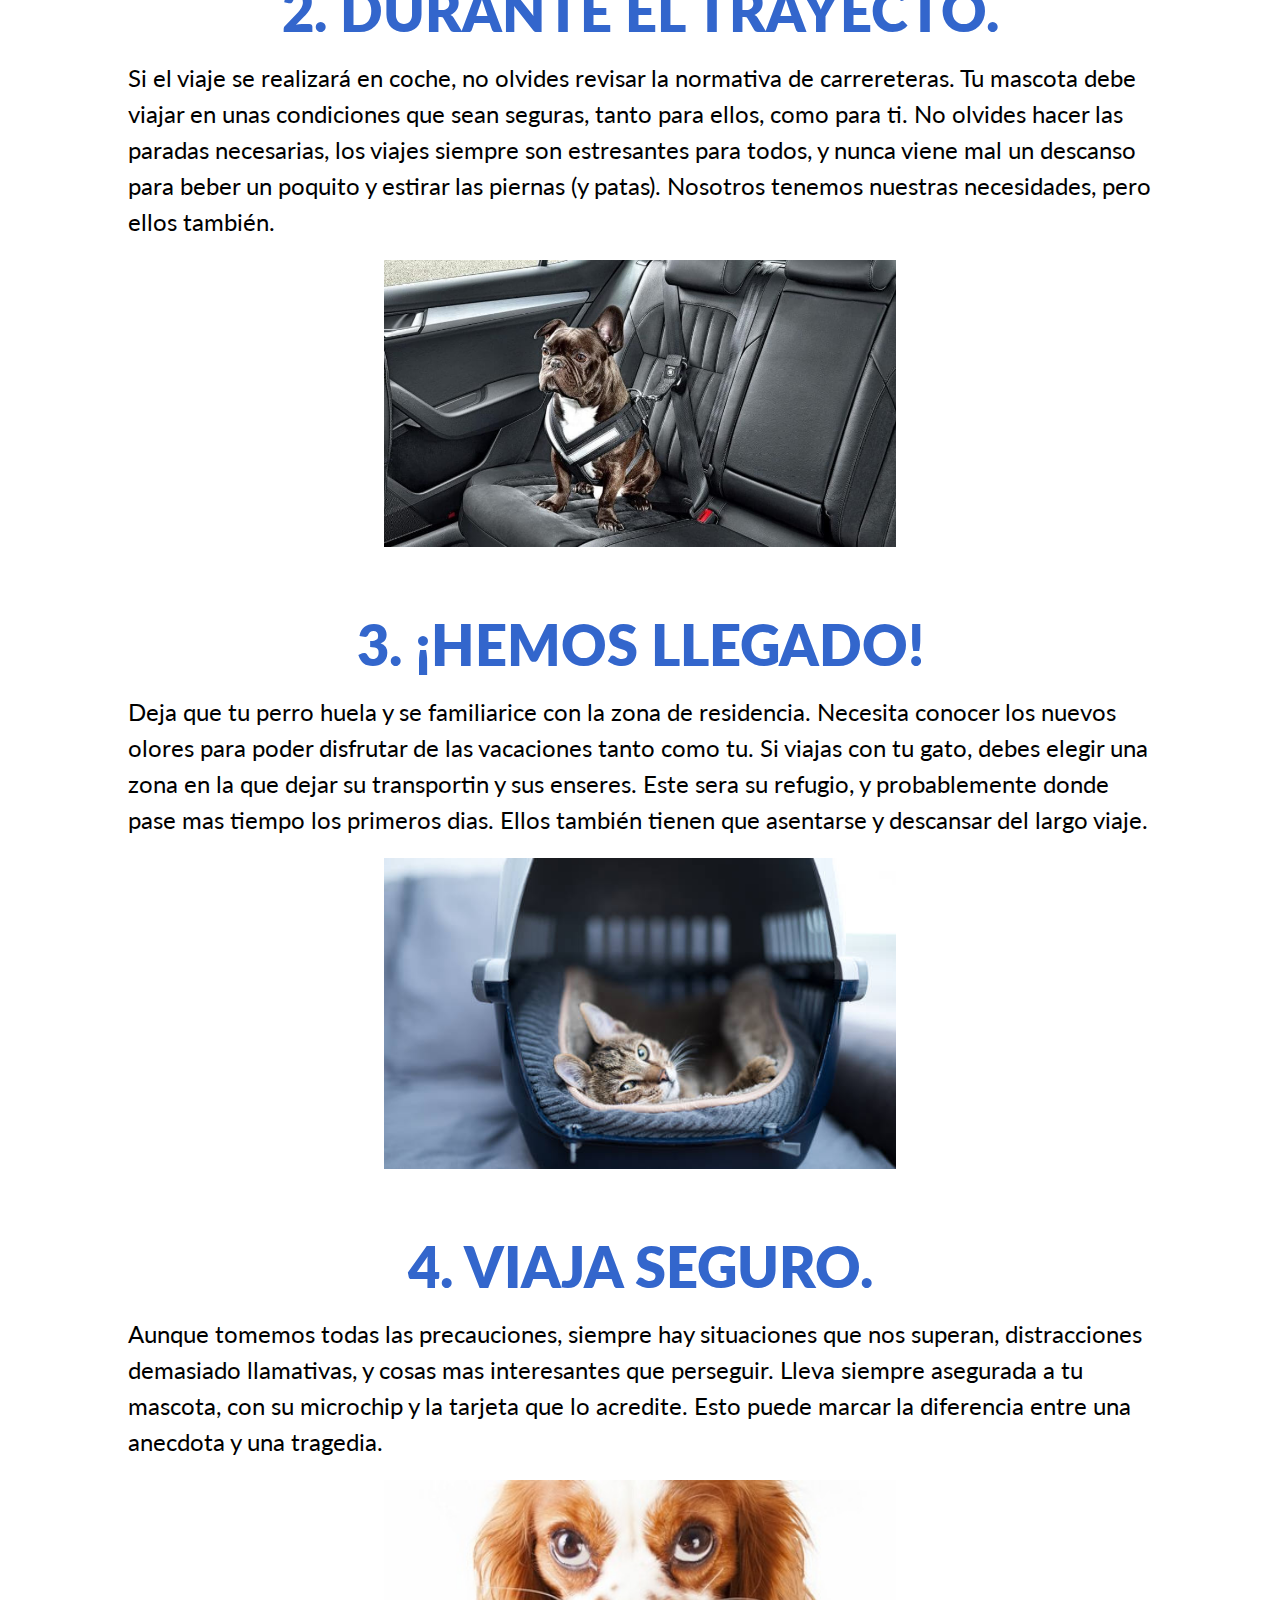
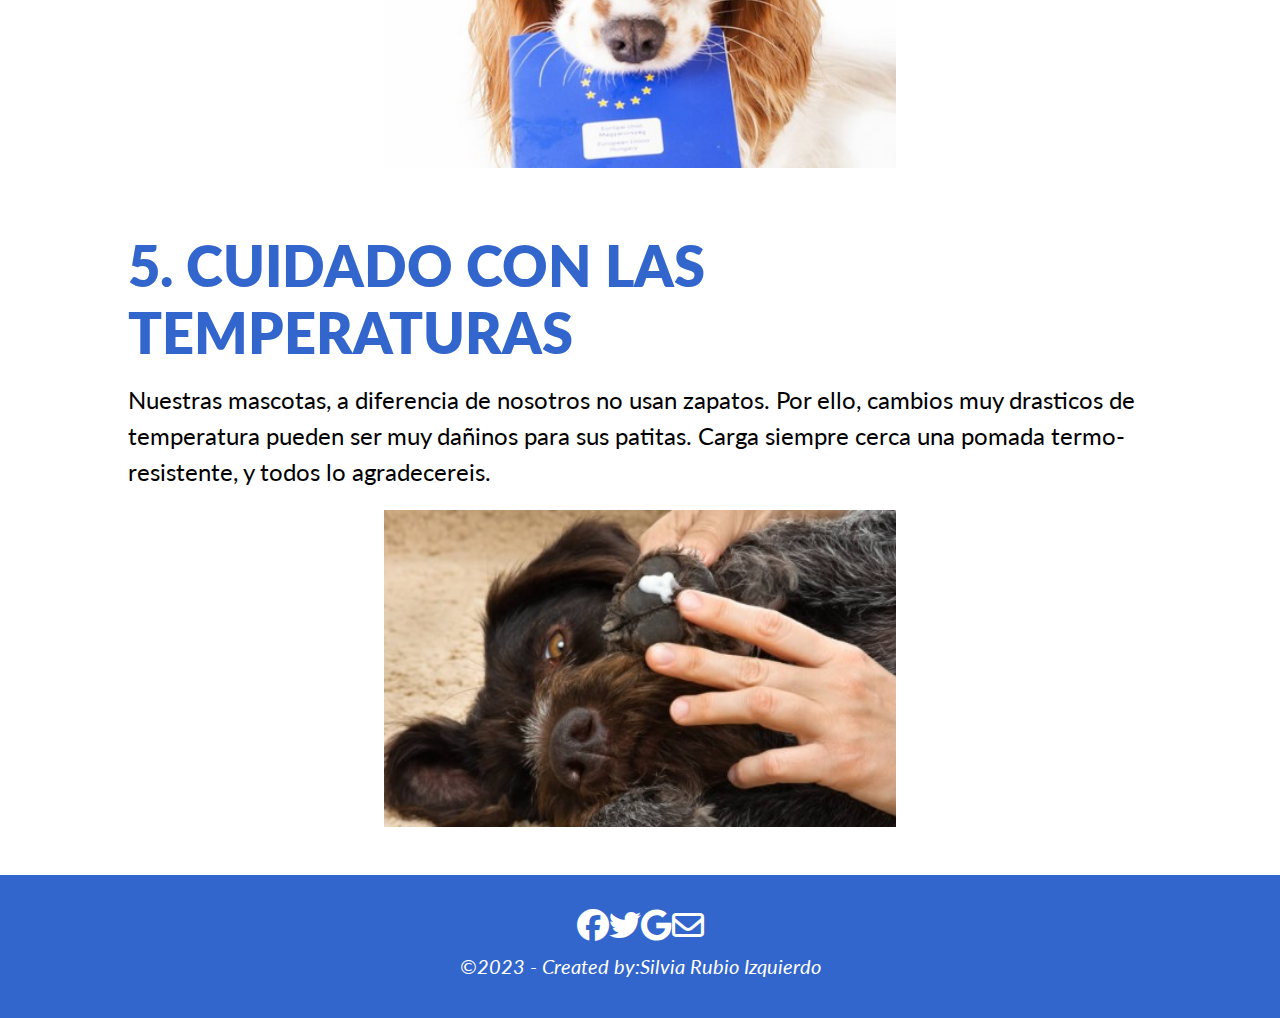
<file: trabajo/recomendaciones.html>
<!DOCTYPE html>
<html lang="en">
  <head>
    <meta charset="UTF-8" />
    <meta http-equiv="X-UA-Compatible" content="IE=edge" />
    <meta name="viewport" content="width=device-width, initial-scale=1.0" />
    <link rel="stylesheet" href="css/style.css" />
    <title>Peluditos travel</title>
    <link rel="preconnect" href="https://fonts.googleapis.com" />
    <link rel="preconnect" href="https://fonts.gstatic.com" crossorigin />
    <link
      href="https://fonts.googleapis.com/css2?family=Lato&display=swap"
      rel="stylesheet"
    />
  </head>
  <body>
    <!--Inicio del Header-->
    <!--El Header esta creado atraves de una lista con un menu que deriva a cada pagina enlazada,
       tambien esta adaptado a responsive, con un input, un label y un div button,
       despues meto el logo de la pagina con una etiqueta de img -->
       <section class="header__nav">
        <div>
          <a href="index.html">
          <img class="logo__img" src="assets/Logo/logo-peluditos.png " alt="logo"/></a>
        </div>
        <input id="menu__toggle" type="checkbox" />
        <label class='menu__button__container' for="menu__toggle">
        <div class='menu__button'></div>
      </label>
        <ul class="menu menu__nav">
          <li class="menu__li"><a href="destinos.html">Destinos</a></li>
          <li class="menu__li"><a href="actividades.html">Actividades</a></li>
          <li class="menu__li"><a href="quiensomos.html">Quien somos</a></li>
          <li class="menu__li active"><a href="recomendaciones.html">Recomendaciones</a></li>
          <li class="menu__li"><a href="contactos.html">Contactos</a></li>
        </ul>
      </section>
    <!--Final del header-->

    
    <!--Inicio del Main-->
    <!--Creado a partir de un img principal con un titulo en h1,seguido de varios contenedores div,
      con sus respectivos h2 y clases p, e img descriptivas de las mismas-->
    <main>    
      <div class="banner__recomendaciones">
        <h1 class="title__banner recomendaciones">"Recordar nuestra maleta"</h1>
        <img src="assets/Img Recomendaciones/perros-gatos.jpg" alt="familia">
      </div>
      <div class="main__container__recomendaciones">
        <h2 class="container__h2">1. Mejor prevenir que curar</h2>
        <p class="container__content">Antes de viajar con tu mascota, has de asegurarte de que está todo en regla. Esto va desde su documentación, asegurandonos de que está todo correcto y al dia, hasta sus vacunas, ¡no olvides que ellos también enferman!
          Si tu hijo canino es muy nervioso, acude al veterinario antes de un largo viaje. Estos pueden estresarlos y afectar a su salud, y es mejor preguntar por soluciones y alternativas antes de saltar a la piscina.</p>
        <img class="container__img" src="assets/Img Recomendaciones/pasaporte.jpg" alt="1.4">
      </div>
      <div class="main__container__recomendaciones">
        <h2 class="container__h2"> 2. Durante el trayecto.</h2>
        <p class="container__content">Si el viaje se realizará en coche, no olvides revisar la normativa de carrereteras. Tu mascota debe viajar en unas condiciones que sean seguras, tanto para ellos, como para ti. 
          No olvides hacer las paradas necesarias, los viajes siempre son estresantes para todos, y nunca viene mal un descanso para beber un poquito y estirar las piernas (y patas). Nosotros tenemos nuestras necesidades, pero ellos también.</p>
        <img class="container__img" src="assets/Img Recomendaciones/cinturon segu.jpg" alt="1.4">
      </div>
      <div class="main__container__recomendaciones">
        <h2 class="container__h2">3. ¡Hemos llegado!</h2>
        <p class="container__content">Deja que tu perro huela y se familiarice con la zona de residencia. Necesita conocer los nuevos olores para poder disfrutar de las vacaciones tanto como tu.
           Si viajas con tu gato, debes elegir una zona en la que dejar su transportin y sus enseres. Este sera su refugio, y probablemente donde pase mas tiempo los primeros dias. Ellos también tienen que asentarse y descansar del largo viaje.</p>
        <img class="container__img" src="assets/Img Recomendaciones/transportin2.jpg" alt="1.4">
      </div>
      <div class="main__container__recomendaciones">
        <h2 class="container__h2">4. Viaja seguro.
        </h2>
        <p class="container__content">Aunque tomemos todas las precauciones, siempre hay situaciones que nos superan, distracciones demasiado llamativas, y cosas mas interesantes que perseguir. Lleva siempre asegurada a tu mascota, con su microchip y la tarjeta que lo acredite. Esto puede marcar la diferencia entre una anecdota y una tragedia.</p>
        <img class="container__img" src="assets/Img Recomendaciones/cartilla.jpeg" alt="1.4">
      </div>
      <div class="main__container__recomendaciones">
        <h2 class="container__h2">5. Cuidado con las temperaturas</h2>
        <p class="container__content">Nuestras mascotas, a diferencia de nosotros no usan zapatos. Por ello, cambios muy drasticos de temperatura pueden ser muy dañinos para sus patitas. Carga siempre cerca una pomada termo-resistente, y todos lo agradecereis.</p>
        <img class="container__img" src="assets/Img Recomendaciones/perrito-crema-pata1.jpg" alt="1.4">
      </div>
    </main>
    <!--final del main-->


    <!--Inicio del footer-->
    <!-- Es la finalizacion de la pagina donde meto varias redes sociales que enlazo de una pagina con un a href,que no derivan a ningun sitio
     pero si cambia el estilo  y meto un id con un pequeño parrafo de que la pagina a sido creada por mi-->
    <footer>
      <div class="footer__wrapper">
        
        <link rel="stylesheet"  href="https://cdnjs.cloudflare.com/ajax/libs/font-awesome/6.4.0/css/all.min.css">
        <div class="container__footer">
          <a href="#0"><i id="social-fb" class="fa-brands fa-facebook  fa-2xl"></i></a>
          <a href="#0"><i id="social-tw" class="fa-brands fa-twitter  fa-2xl"></i></a>
          <a href="#0" ><i id="social-gp" class="fa-brands fa-google fa-2xl"></i></a>
          <a href="mailto:#"><i id="social-em" class="fa-sharp fa-regular fa-envelope fa-2xl "></i></a>
        </div>
        <p id="footer__copy">&copy;2023 - Created by:Silvia Rubio Izquierdo</p>
      </div>
    </footer>
    <!--final del footer-->
  </body>
</html>
</file>
<file: trabajo/css/style.css>
/**** Reset Css ****/
* {
  margin: 0;
  padding: 0;
  border: 0;
  -webkit-box-sizing: border-box;
  box-sizing: border-box;
  vertical-align: baseline;
}






/**** Evitamos problemas con las imagenes ****/
img,
picture,
video,
iframe,
figure {
  max-width: 100%;
  width: 100%;
  display: block;
}

/**** Reseteamos los enlaces para funcionar como cajas... ****/
a {
  display: block;
  text-decoration: none;
  color: inherit;
  font-size: inherit;
}

/**** ... excepto los que se encuentran en párrafos ****/
p a {
  display: inline;
}

/**** Quitamos los puntos de los <li> ****/
li {
  list-style-type: none;
}

/* Configuramos anclas suaves */
html {
  scroll-behavior: smooth;
}

/**** Desactivamos estilos por defecto de las principales etiquetas de texto ****/
h1,
h2,
h3,
h4,
h5,
h6,
p,
span,
a,
strong,
blockquote,
i,
b,
u,
em {
  font-size: 1em;
  font-weight: inherit;
  font-style: inherit;
  text-decoration: none;
  color: inherit;
}

/**** Evitamos problemas con los pseudoelementos de quotes ****/
blockquote:before,
blockquote:after,
q:before,
q:after {
  content: "";
  content: none;
}

/**** Configuramos el texto que seleccionamos ****/
::-moz-selection {
  background-color: var(--negro);
  color: var(--blanco);
}
::selection {
  background-color: var(--negro);
  color: var(--blanco);
}

/**** Nivelamos problemas de tipografías y colocación de formularios ****/
form,
input,
textarea,
select,
button,
label {
  font-family: inherit;
  font-size: inherit;
  -webkit-hyphens: auto;
  -ms-hyphens: auto;
  hyphens: auto;
  background-color: transparent;
  color: inherit;
  display: block;
  /* opcional */
  -webkit-appearance: none;
  -moz-appearance: none;
  appearance: none;
}

/**** Reseteamos las tablas ****/
table,
tr,
td {
  border-collapse: collapse;
  border-spacing: 0;
}

/**** Evitamos problemas con los SVG ****/
svg {
  width: 100%;
  display: block;
  fill: currentColor;
}
/**** Configuramos la tipografía para toda la web ****/
body {
  min-height: 100vh;
  font-size: 100%;
  font-family: "Lato", sans-serif;
  color: var(--negro);
  /* opcional */
  /*-webkit-hyphens: auto;
  -ms-hyphens: auto;
  hyphens: auto;
  /* opcional */
  font-smooth: always;
  /* opcional */
  -webkit-font-smoothing: antialiased;
  /* opcional */
  -moz-osx-font-smoothing: grayscale;
}

/**** Css Menu, Logo y Responsive ****/
/**** Desde la linea 170 - 
-->logo__img: logo creado para todas las paginas.
-->Header__nav: engloba toda la seccion del menu y el logo
-->Menu__button__container: crea el menu cuando esta en responsive.
-->Menu__toggle: desactiva el menu cuando esta toggle.
-->Menu__button/after y beefore:le da las caracteristicas al menu responsive,con una posicion absoluta y tambien tiene una transicion para que cambie del menu a la X.
-->#menu__toggle:checked + .menu__button__container .menu__button::before:al hacer checked crea una rotacion en el menu responsive.
-->#menu__toggle:checked + .menu__button__container .menu__button:al hacer checked añade el color negro.
-->#menu__toggle:checked + .menu__button__container .menu__button::after:al volver hacer checked, vuelve la rotacion a su estado original.
-->Menu__nav:le da estilos al menu, lo pone horizontal y cambia el formato de la letra.
-->Menu > li:le da un espacio al menu y cuando esta en responsive oculta todos los hijos directos.
-->Menu__li: le da una opacidad azul.
-->Menu__li.active:cuando la clase esta activa, crea una linea de color azul y quita la opacidad antes aplicada.
-->Menu__button__container:coloca el contenido en responsive.
-->menu:pone el menu en una posicion absoluta, aplicandole una direccion centrada en columna y un z-indez que indica el orden del elemento y descendientes.
-->#menu__toggle ~ .menu li: en responsive cuando se ejecuta el estado toggle, cambia el estado de visibilidad del menu y hace una transicion.
-->#menu__toggle:checked ~ .menu li: cuando esta en responsive y haces checked vuelve a su estado natural, tambien le aplico varias caracteristicas, como color,ancho y separaciones del mismo.
-->Title__banner.home:modificacion del titulo principal en la pagina home al hacer el responsive, de la posicion,tamaño de la letra y un z index para difuminar el titulo cuando se abre el menu.
-->Title__banner.actividades:modificacion del titulo principal en la pagina actividades al hacer el responsive, de la posicion,tamaño de la letra y un z index para difuminar el titulo cuando se abre el menu.
-->Title__banner.recomendaciones:modificacion del titulo principal en la pagina recomendaciones al hacer el responsive, de la posicion,tamaño de la letra y un z index para difuminar el titulo cuando se abre el menu.
-->Title__banner.qs:modificacion del titulo principal en la pagina quien somos al hacer el responsive, de la posicion,tamaño de la letra y un z index para difuminar el titulo cuando se abre el menu.
-->Test__qs:modifica el tamañno de la letra de los parrafos.
-->Container__h2:modifica el tamaño de la letra de los titulos de los parrafos.
****/
.logo__img {
  width: auto;
  padding-left: 13em;
  margin: 1em 0;
}
.header__nav {
  color: #fff;
  height: 50px;
  padding: 1em;
  margin: 1em 0;
  display: flex;
  flex-direction: row;
  align-items: center;
  justify-content: space-between;
}
.menu__button__container {
  height: 100%;
  width: 30px;
  cursor: pointer;
  display: none;
  flex-direction: column;
  justify-content: center;
  align-items: center;
  padding: 2em;
}
#menu__toggle {
  display: none;
}
.menu__button,
.menu__button::before,
.menu__button::after {
  height: 4px;
  width: 30px;
  display: block;
  background-color: #000;
  position: absolute;
  border-radius: 2px;
  transition: transform 400ms cubic-bezier(0.23, 1, 0.32, 1);
}
.menu__button::before {
  content: "";
  margin-top: -8px;
}

.menu__button::after {
  content: "";
  margin-top: 8px;
}

#menu__toggle:checked + .menu__button__container .menu__button::before {
  margin-top: 0px;
  transform: rotate(405deg);
}

#menu__toggle:checked + .menu__button__container .menu__button {
  background: rgba(255, 255, 255, 0);
}
#menu__toggle:checked + .menu__button__container .menu__button::after {
  margin-top: 0px;
  transform: rotate(-405deg);
}
.menu__nav {
  width: 80%;
  display: flex;
  flex-flow: row nowrap;
  justify-content: center;
  align-items: center;
  text-transform: uppercase;
}

.menu > li {
  margin: 0 1rem;
  overflow: hidden;
}
.menu__li {
  opacity: 0.8;
  color: #3366cc;
}
.menu__li.active {
  border-bottom: 2px solid #3366cc;
  padding-bottom: 0.6em;
  opacity: 1;
}


/****** @media tablet *****/
@media (min-width: 480px) and (max-width: 1024px) {
  .menu__button__container {
    display: flex;
  }
  .menu {
    width: 100%;
    margin-top: 50px;
    flex-direction: column;
    justify-content: center;
    align-items: center;
    position: absolute;
    top: 0;
    left: 0;
    z-index: 1;
  }
  #menu__toggle ~ .menu li {
    height: 0;
    margin: 0;
    padding: 0;
    border: 0;
    transition: height 400ms cubic-bezier(0.23, 1, 0.32, 1);
  }
  #menu__toggle:checked ~ .menu li {
    height: 2.5em;
    border: 1px solid #333;
    padding: 0.5em;
    transition: height 400ms cubic-bezier(0.23, 1, 0.32, 1);
  }
  .menu > li {
    width: 100%;
    color: #3366cc;
    background-color: #222;
    margin: 0;
    padding: 0.5em 0;
    display: flex;
    justify-content: center;
  }

  .title__banner.home {
    font-size: 1.2em;
    top: 15%;
    left: 60%;
    z-index: 0;
  }
  .title__banner.actividades {
    font-size: 1.2em;
    top: 20%;
    left: 60%;
    z-index: 0;
  }
  .title__banner.recomendaciones {
    font-size: 1.2em;
    top: 10%;
    left: 60%;
    z-index: 0;
  }
  .title__banner.qs {
    font-size: 1.2em;
    top: 20%;
    left: 60%;
    z-index: 0;
  }
  .text__qs{
    font-size: 0.2em;
  }
  .container__h2{
    font-size: 0.5em;
  }
}

/********@media mobil ********/
@media (min-width: 280px) and (max-width: 479px) {
  .menu__button__container {
    display: flex;
  }
  .menu {
    width: 100%;
    margin-top: 50px;
    flex-direction: column;
    justify-content: center;
    align-items: center;
    position: absolute;
    top: 0;
    left: 0;
    z-index: 1;
  }
  #menu__toggle ~ .menu li {
    height: 0;
    margin: 0;
    padding: 0;
    border: 0;
    transition: height 400ms cubic-bezier(0.23, 1, 0.32, 1);
  }
  #menu__toggle:checked ~ .menu li {
    height: 2.5em;
    border: 1px solid #333;
    padding: 0.5em;
    transition: height 400ms cubic-bezier(0.23, 1, 0.32, 1);
  }
  .menu > li {
    width: 100%;
    color: #3366cc;
    background-color: #222;
    margin: 0;
    padding: 0.5em 0;
    display: flex;
    justify-content: center;
  }

  .title__banner.home {
    font-size: 1em;
    top: 12%;
    left: 60%;
    z-index: 0;
  }
  .title__banner.actividades {
    font-size: 1.2em;
    top: 20%;
    left: 60%;
    z-index: 0;
  }
  .title__banner.recomendaciones {
    font-size: 1.2em;
    top: 10%;
    left: 68%;
    z-index: 0;
  }
  .title__banner.qs {
    font-size: 1.2em;
    top: 11%;
    left: 60%;
    z-index: 0;
  }
  
  .banner__qs__person__img{
    width: 200% !important;
    margin-left: 10% !important;
    overflow: hidden !important;
  }
  .banner__qs__person__img__r{
    width: 200% !important;
    margin-right: 10% !important;
    overflow: hidden !important;
  }
  .banner__qs__person__text{
    padding: 5px 15px !important;
  }
  .text__qs{
    font-size: 0.9em !important;
  }
  .container__h2{
    font-size: 1.3em !important;
  }
}
/****Final del header y Responsive****/
/**** Final del Header ****/

/**** Inicio del Main y Responsive ****/
/**** Desde la linea 423 - 472
-->Title__banner: Titulo principal colocado de forma absoluta encima de la imagen,en tono aul con una pequeña sombra mas clarita y la letra en mayusculas y con mas grosor
-->Main__container:centra el contenido del bloque completo.
-->Row:centra el contenido del bloque de imagenes con un ancho del 80%.
-->Colum:da estilo a cada columna,con separaciones.
-->Colum__img:crea un separacion en vertical, y una transicion progresivamente.
-->Colum__img:hover:cuando esta en hover se hace una transformacion para que la imagen se haga mas grande.
-->Responsive 600px /800px:hacer el responsive, a  800px se pone en dos columnas y en 600% se pone en una columna.
****/
.title__banner {
  width: 30%;
  color: #3366cc;
  font-size: 3.5em;
  font-weight: 800;
  text-align: end;
  position: absolute;
  top: 20%;
  left: 60%;
  text-shadow: 1px 3px 12px #96b5f5;
  z-index: 1;
}

.main__container {
  display: flex;
  justify-content: center;
}
.row {
  width: 80%;
  display: flex;
  flex-wrap: wrap;
}
.column {
  max-width: 25%;
  padding: 0.5rem;
  margin: 3em 0;
}
.column__img {
  margin-top: 0.625rem;
  transition: all 0.5s ease-in-out;
}

.column__img:hover {
  transform: scale(1.08, 1.08);
  cursor: pointer;
}

@media (max-width: 800px) {
  .column {
    flex: 50%;
    max-width: 50%;
  }
}
@media (max-width: 600px) {
  .column {
    flex: 100%;
    max-width: 100%;
  }
}
/**** Final del Main ****/

/**** Inicio del Footer****/
/**** Desde la linea  485 - 517
-->Footer__wrapper: color de fondo y un padding para darle altura.
-->Footer__wrapper a:color principal de las redes sociales.
-->Container__footer: colocacion del contenedor centrado.
-->Footer__wrapper #social-fb:hover:cuando esta en hover cambia a color azul oscuro.
-->footer__wrapper #social-tw:hover:cuando esta en hover cambia a color azul.
-->footer__wrapper #social-gp:hover:cuando esta en hover se pone de color rojo anaranjado.
-->footer__wrapper #social-em:hover:cuando hace hover cambia a amarillo.
-->#footer__copy: id con cambio de estilo de letra,tamaño y color, centrado al centro y un ,margin.
****/
.footer__wrapper {
  background-color: #3366cc;
  padding: 2.5rem 0;
}
.footer__wrapper a {
  color: white;
}
.container__footer {
  display: flex;
  flex-wrap: wrap;
  justify-content: center;
  align-items: center;
}
.footer__wrapper #social-fb:hover {
  color: #3b5998;
}
.footer__wrapper #social-tw:hover {
  color: #4099ff;
}
.footer__wrapper #social-gp:hover {
  color: #d34836;
}
.footer__wrapper #social-em:hover {
  color: #f39c12;
}
#footer__copy {
  color: white;
  margin-top: 1em;
  font-size: 20px;
  font-style: italic;
  text-align: center;
}
/****Final del footer****/


/****************Css quien somos*************/
/****Inicio quien somos****/
/**** Desde la linea  533-611
-->Banner__qs:separacion de la img con el texto principal a traves de un margin.
-->Main__container__qs: texto principal centrado con un 80% y un margin.
-->Text__qs: cambio de la fuente de la letra y un paddin
-->Banner__qs__person:  separacion con el texto de arriba atraves de un margin,colocacion atraves de un display-flex y un fondo degrdado azul.
-->Banner__qs__person__r: separacion con el footer atraves de un margin,colocacion atraves de un display flex y un fondo degrado en tonos azules.
-->Banner__qs__person__img :imagen con un ancho del 40%,un margen a la izquierda del 15% y un overflow- hidden para que no se desborde.
-->Banner__qs__person__img__r: mismos cambios que la imagen anterior pero a la inversa.
-->Banner__qs__person__title:cambio en el tamaño de la letra y el grosor.
-->banner__qs__person__text:colocacion del texto con un paddin.
****/
.banner__qs {
  margin-bottom: 3em;
}
.main__container__qs {
  width: 80%;
  margin: auto;
}
.text__qs {
  font-size: 1.5em;
  padding: 0.3em 0;
}
.banner__qs__person {
  margin-top: 3em;
  display: flex;
  flex-direction: row;
  background: rgb(51, 102, 204);
  background: -moz-linear-gradient(
    117deg,
    rgba(51, 102, 204, 1) 11%,
    rgba(110, 251, 251, 0.7763480392156863) 81%,
    rgba(217, 229, 254, 1) 100%
  );
  background: -webkit-linear-gradient(
    117deg,
    rgba(51, 102, 204, 1) 11%,
    rgba(110, 251, 251, 0.7763480392156863) 81%,
    rgba(217, 229, 254, 1) 100%
  );
  background: linear-gradient(
    117deg,
    rgba(51, 102, 204, 1) 11%,
    rgba(110, 251, 251, 0.7763480392156863) 81%,
    rgba(217, 229, 254, 1) 100%
  );
  filter: progid:DXImageTransform.Microsoft.gradient(startColorstr="#3366cc",endColorstr="#d9e5fe",GradientType=1);
}
.banner__qs__person__r {
  display: flex;
  flex-direction: row;
  margin-bottom: 3em;
  background: rgb(51, 102, 204);
  background: -moz-linear-gradient(
    333deg,
    rgba(51, 102, 204, 1) 11%,
    rgba(110, 251, 251, 0.7763480392156863) 81%,
    rgba(217, 229, 254, 1) 100%
  );
  background: -webkit-linear-gradient(
    333deg,
    rgba(51, 102, 204, 1) 11%,
    rgba(110, 251, 251, 0.7763480392156863) 81%,
    rgba(217, 229, 254, 1) 100%
  );
  background: linear-gradient(
    333deg,
    rgba(51, 102, 204, 1) 11%,
    rgba(110, 251, 251, 0.7763480392156863) 81%,
    rgba(217, 229, 254, 1) 100%
  );
  filter: progid:DXImageTransform.Microsoft.gradient(startColorstr="#3366cc",endColorstr="#d9e5fe",GradientType=1);
}
.banner__qs__person__img {
  overflow: hidden;
  margin-left: 15%;
  width: 40%;
}
.banner__qs__person__img__r {
  overflow: hidden;
  margin-right: 15%;
  width: 50%;
}
.banner__qs__person__title{
  font-size: 2.2em;
  font-weight: 800 ;
}
.banner__qs__person__text {
  padding: 3.125rem 9.375rem;
}
/****Final de quien somos****/


/****************Css destinos******************/
/**** Desde la linea 615-724
-->Main__container__destinos: contenedor principal centrado con un ancho del 80& un margin auto y un display flex .
-->Container__content: cambio del tamaño de letra y separacion entre los parrafos.
-->Slider__destinos: ancho minimo para el tañamo del slider,con un borde redondeado, centrado con un margin , un overflow para que no desborde y una posicion relativa para los botones.
-->Slider__container: posicion relativa al contenedor.
-->Slider__img: aplico una posicion estatica.
-->Slider__img.isactive: opacidad para que se vean las imagenes.
-->Slider__img:nth-child: aplico una posicion estatica a todos los hijos directos.
-->Slider__button: ancho y alto de los botones en color azul, en forma redondeada al 50%,posicion absoluta para ponerlo superpuesta en la imagen,calculo la posicion y meto un transform y un transition para cuando clickas.
-->Slider__button:hover: cuando hace hover cambia la escala de la tranform.
-->Slider__button:active: cuando esta active cambia la escala de la transform.
-->Slider__button.prev: posicion boton izquierdo.
-->Slider__button.next:posicion boton derecho.
-->Slider__ul: colocacion centrada de los puntos con posicion absulata superpuesta a la img, con una separacion entre los mismos y un flex.
-->Slider__punto:tamaño de los puntos, con forma redona, borde negro con un transform con una scala de 1 y un transition.
-->Slider__punto:hover: cuando hace hover cambia la tranform y cambia el color de los puntos de azul a blanco.
-->Slider__punto.isActive: cuando esta isactive cambia al color azul.
****/
.main__container__destinos {
  width: 80%;
  margin: auto;
  display: flex;
  flex-wrap: wrap;
  justify-content: center;
}
.container__content{
  padding-bottom: 1.25rem;
}
.slider__destinos {
  max-width: 400px;
  margin: auto;
  margin-bottom: 3em;
  border-radius: 2rem;
  overflow: hidden;
  position: relative;
}
.slider__container {
  position: relative;
}
.slider__img {
  background-color: antiquewhite;
  position: absolute;
  top: 0;
  left: 0;
  opacity: 0;
  transition: opacity 0.5s ease;
}
.slider__img.isActive {
  opacity: 1;
}
.slider__img:nth-child(1) {
  position: static;
}
.slider__button {
  width: 2.5rem;
  height: 2.5rem;
  background-color: #3366cc;
  border-radius: 50%;
  position: absolute;
  padding: 0.8rem;
  top: calc(50% - 1.5rem);
  cursor: pointer;
  transform: scale(1);
  transition: all 0.5s ease;
}
.slider__button:hover {
  transform: scale(0.9);
}
.slider__button:active {
  transform: scale(1.2);
}
.slider__button.prev {
  left: 3%;
}
.slider__button.next {
  right: 3%;
}
.slider__ul {
  width: 100%;
  display: flex;
  flex-flow: row nowrap;
  justify-content: center;
  align-items: center;
  gap: 1rem;
  position: absolute;
  bottom: 0;
  left: 0;
}
.slider__punto {
  width: 0.5rem;
  height: 0.5rem;

  border-radius: 50%;
  border: 2px solid black;
  transform: scale(1);
  transition: all 0.5s ease;

  cursor: pointer;
}
.slider__punto:hover {
  transform: scale(0.9);
  background-color: lightgrey;
}
.slider__punto:active {
  transform: scale(1.1);
}
.slider__punto.isActive {
  background-color: #3366cc;
}
/****Final de Destinos****/


/******* Css Actividades*******
/**** Desde la linea 734 - 755
-->Container__h2:cambia el titulo a mayusculas, el color, el tamaño y el ancho del mismo y le aplica un margin de separacion.
-->Main__container__actividades: colocacion del contenedor atraves de un flex, un margin y un ancho del 80%.
-->Container__content:tamano d ela letra y separacion entre parrafos.
-->Container__img:le aplica un ancho a la imagen, un margen de separacion por abajo y lo centra.
****/
.container__h2 {
  color: #3366cc;
  font-size: 3.5rem;
  font-weight: 800;
  text-transform: uppercase;
  margin: 1rem 0;
}
.main__container__actividades {
  width: 80%;
  margin: auto;
  display: flex;
  flex-wrap: wrap;
  justify-content: center;
}
.container__content {
  font-size: 1.5rem;
  line-height: 1.5;
}
.container__img {
  width: 50%;
  justify-content: center;
  margin-bottom: 3em;
}
/****Final de actividades****/

/**** Css recomendaciones ****/
/**** Desde la linea 764 - 782
-->Main__container__recomendaciones: contenedor con un ancho del 80% y colocacion a traves de un margin y un display al centro.
-->Title__banner__recomendaciones:titulo puesto en absolute para sobreponerlo en la img,cambio de la letra el ancho ,la posicion y el color.
****/
.main__container__recomendaciones {
  width: 80%;
  margin: auto;
  display: flex;
  flex-wrap: wrap;
  justify-content: center;
}
.title__banner__recomendaciones {
  width: 30%;
  color: #3366cc;
  font-size: 3.5em;
  font-weight: 800;
  text-align: end;
  position: absolute;
  top: 20%;
  left: 60%;
  text-shadow: 1px 3px 12px #96b5f5;
}
/**** Css Actividades ****/


/**********css pagina de contacto********/
/**** Desde la linea 797 -843
-->Iframe:le mete el ancho, el alto y el margin 
-->Main__container__form: centra el container con un flex
--Container__form: aplica un margin 
-->Form:aplica estilos a la caja del formulario 
-->Form__p:aplica el estilo dentro de la caja del formulario
-->Form__p input:crea los estilos del imput
-->Form__p textareacrea los estilos del textarea
-->form__button:crea los estilos del boton de enviar
-->
****/
iframe {
  width: 80%;
  height: 400px;
  margin-top: 2em;
}
.main__container__form{
  display: flex;
  flex-direction: row;
  justify-content: center;
  justify-items: center;
}
.container__form{
  margin: .3125rem;
}
.form {
  width: 275px;
  height: 320px;
  margin: 2em;
  border: solid #3366cc 2.2px;
  font-size: 1.2em;
  border-radius: 15px;
}
.form__p {
  width: 100%;
  border-bottom: 0.2px solid #3366cc;
  padding: 1rem 0 0 1rem;
  margin: 1em 0;
}
.form__p input {
  border: solid #3366cc 0.2px;
  border-radius: 1rem;
  margin: 0.6rem 1.9rem;
}
*form__p textarea {
  border: solid #3366cc 0.2px;
  border-radius: 1rem;
  margin: 0.6rem 1.9rem;
}
.form__button {
  background-color: #d9e5fe;

  border: 0.4px solid grey;
  margin: 0.4rem 1.7rem;
  padding: 0.3rem 1.5rem;
  border-radius: 1.8rem;
}
/**** Final de Css Pagina de contactos****/
</file>
